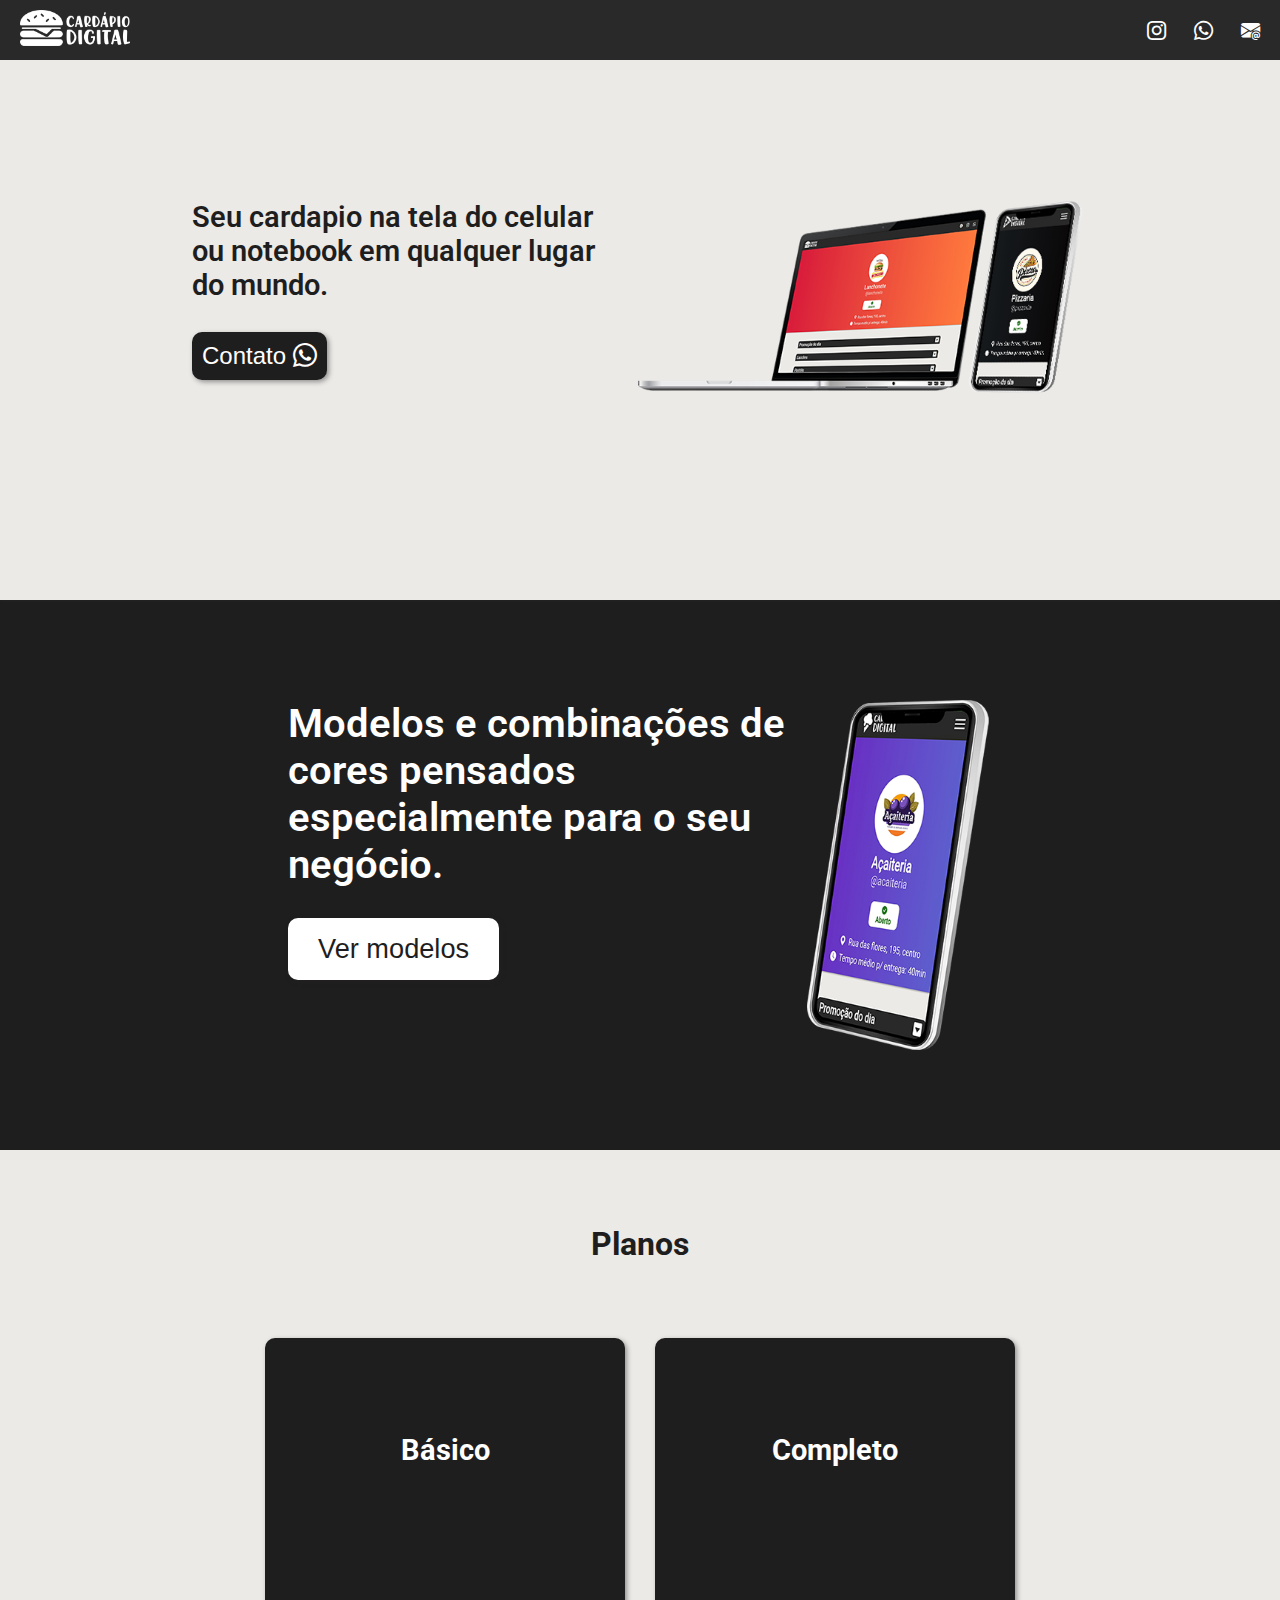
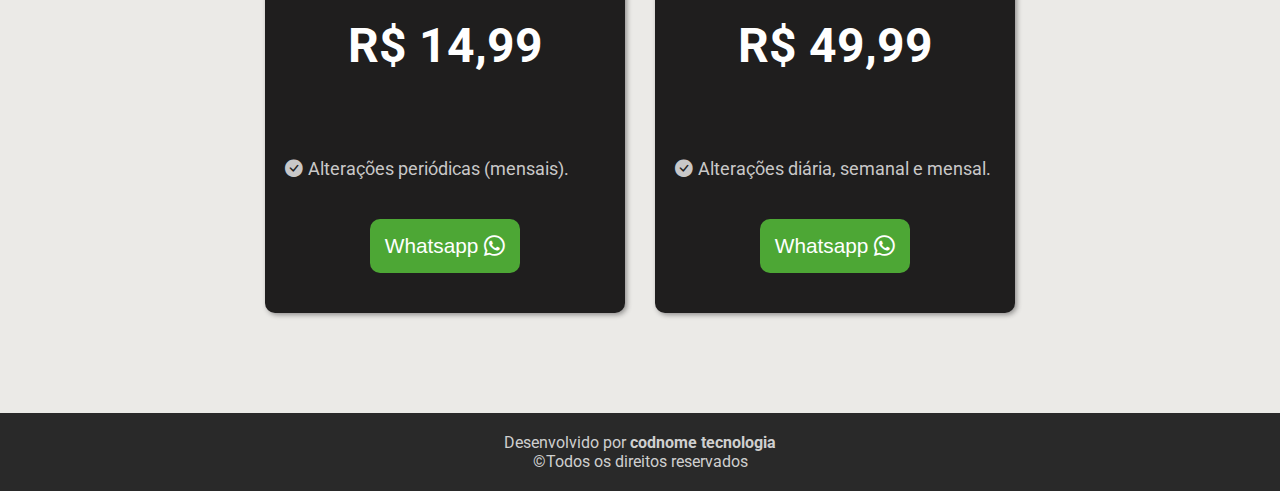
<file: index.html>
<!DOCTYPE html>
<html lang="PT-BR">
<head>
    <meta charset="UTF-8">
    <meta name="viewport" content="width=device-width, initial-scale=1.0">
    <title>Cardápio Digital</title>
    <!--Link Favicon-->
    <link rel="shortcut icon" href="imagens/logo/icone-hamburger.ico" type="image/x-icon">
    <!--Ícones do bootstrap-->
    <link rel="stylesheet" href="https://cdn.jsdelivr.net/npm/bootstrap-icons@1.11.3/font/bootstrap-icons.min.css">
    <!--Link CSS-->
    <link rel="stylesheet" href="estilo/inicio.css">
</head>
<body>
    <!--Cabeça da Página-->
    <header>
        <!--Logo header-->
        <a class="logo-cabeca" href="#"><img src="imagens/logo/LOGOTIPO-LANCHONETE.png" alt="logotipo"></a>

        <!--Menu header-->
        <nav id="nav">
            <button id="botao-mobile"><!--Menu-->
                <span id="hamburger"></span>
            </button>
            <ul class="menu-cabeca">
                <!--instagram-->
                <li><a href="#">
                    <i class="bi bi-instagram"></i>
                    <p>@codnome_tec</p>
                </a></li>
                <!--Whatsapp-->
                <li><a href="#">
                    <i class="bi bi-whatsapp"></i>
                    <p>(14) 99999-9999</p>
                </a></li>
                <!--Email-->
                <li><a href="#">
                    <i class="bi bi-envelope-at-fill"></i>
                    <p>codnometec@gmail.com</p>
                </a></li>
            </ul>
        </nav>
    </header>

    <!--Corpo da página-->
    <main>

        <!--Perfil da empresa-->
        <section class="apresentacao">
            <div class="chamativo">

                <!--texto de apresentação-->
                <div class="texto-btn">
                    <h1>Seu cardapio na tela do celular ou notebook em qualquer lugar do mundo.</h1>
                    <a href="#" target="_blank">
                        <button>
                            <span>Contato</span>
                            <i class="bi bi-whatsapp"></i>
                        </button>
                    </a>
                </div>
                <!--imagem de apresentação-->
                <div class="img-pfil">
                    <img src="imagens/pagina-inicial/1-lanches-note-cell.png" alt="celular-notebook">
                </div>

            </div>  
        </section>

        <!--Corpo da página-->
        <section class="corpo">
            <!--texto de modelos-->
            <div class="modelos">
                <div class="modelos-btn">

                    <h1>Modelos e combinações de cores pensados especialmente para o seu negócio.</h1>

                    <a href="modelos.html" target="_blank">
                        <button>
                            <span>Ver modelos</span>
                        </button>
                    </a>

                </div>
                <!--imagem referente a modelos-->
                <img class="corpo-img" src="imagens/pagina-inicial/2-lanches-cell.png" alt="celular-cardapio">
            </div>
            <!--botão de amosta de modelos-->
            <a href="modelos.html" target="_blank">
                <button>
                    <span>Ver modelos</span>
                </button>
            </a>
        </section>

        <section class="contratos">
            <!--Título planos-->
            <h1>Planos</h1>

            <div class="cards">

                <!--Card1-->
                <div class="card">
                    <h1 class="plano">Básico</h1>
                    <h1>R$ 14,99</h1>
                    <div class="texto">
                        <i class="bi bi-check-circle-fill"></i>
                        <p>Alterações periódicas (mensais).</p>
                    </div>
                    <a href="#">
                        <button>
                            <span>Whatsapp</span>
                            <i class="bi bi-whatsapp"></i>
                        </button>
                    </a>
                </div>

                <!--Card2-->
                <div class="card">
                    <h1 class="plano">Completo</h1>
                    <h1>R$ 49,99</h1>
                    <div class="texto">
                        <i class="bi bi-check-circle-fill"></i>
                        <p>Alterações diária, semanal e mensal.</p>
                    </div>
                    <a href="#">
                        <button>
                            <span>Whatsapp</span>
                            <i class="bi bi-whatsapp"></i>
                        </button>
                    </a>
                </div>
            </div>
        </section>

    </main>

    <!--Pés da página-->
    <footer>
        <p class="creditos">Desenvolvido por <strong>codnome tecnologia</strong><br> &#169;Todos os direitos reservados</p>
    </footer>

    <!--Script da página-->
    <script src="script/script.js"></script>
</body>
</html>
</file>
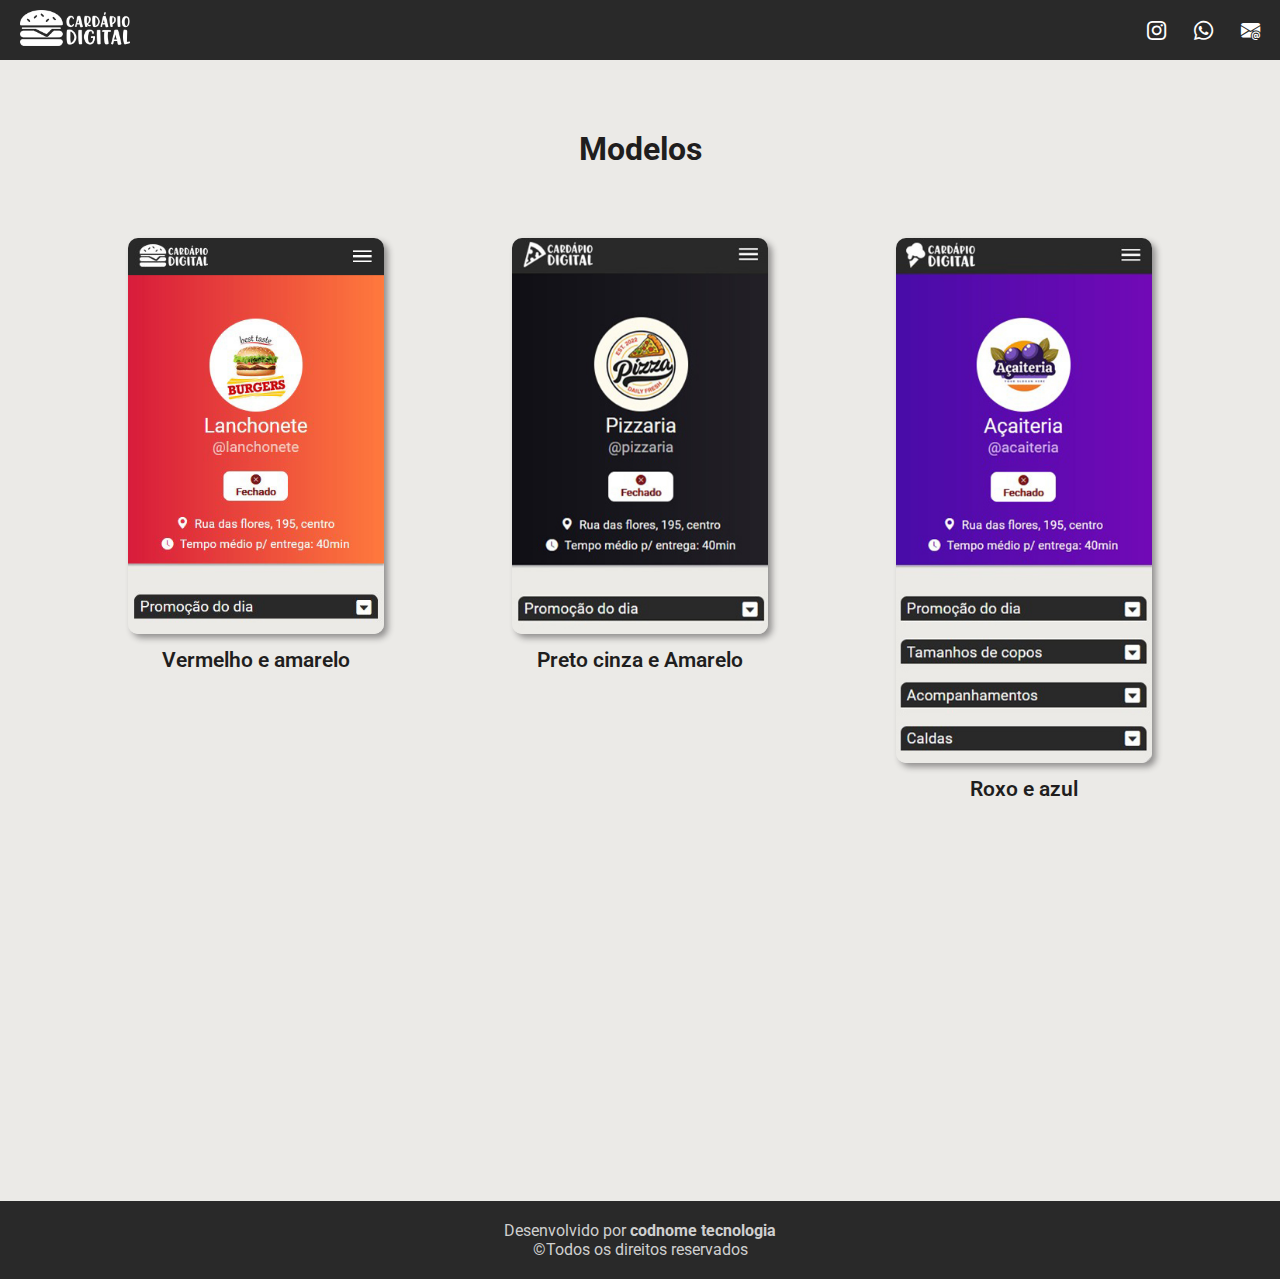
<file: modelos.html>
<!DOCTYPE html>
<html lang="PT-BR">
<head>
    <meta charset="UTF-8">
    <meta name="viewport" content="width=device-width, initial-scale=1.0">
    <title>Cardápio Digital - modelos</title>
    <!--Link Favicon-->
    <link rel="shortcut icon" href="imagens/logo/icone-hamburger.ico" type="image/x-icon">
    <!--Ícones do bootstrap-->
    <link rel="stylesheet" href="https://cdn.jsdelivr.net/npm/bootstrap-icons@1.11.3/font/bootstrap-icons.min.css">
    <!--Link CSS-->
    <link rel="stylesheet" href="estilo/modelos.css">
</head>
<body>
    <!--Cabeça da Página-->
    <header>
        <!--Logo header-->
        <a class="logo-cabeca" href="#"><img src="imagens/logo/LOGOTIPO-LANCHONETE.png" alt="logotipo"></a>

        <!--Menu header-->
        <nav id="nav">
            <button id="botao-mobile"><!--Menu-->
                <span id="hamburger"></span>
            </button>
            <ul class="menu-cabeca">
                <!--instagram-->
                <li><a href="#">
                    <i class="bi bi-instagram"></i>
                    <p>@codnome_tec</p>
                </a></li>
                <!--Whatsapp-->
                <li><a href="#">
                    <i class="bi bi-whatsapp"></i>
                    <p>(14) 99999-9999</p>
                </a></li>
                <!--Email-->
                <li><a href="#">
                    <i class="bi bi-envelope-at-fill"></i>
                    <p>codnometec@gmail.com</p>
                </a></li>
            </ul>
        </nav>
    </header>

    <!--Corpo da página-->
    <main>

        <!--modelos-->
        <section class="modelos">

            <h1>Modelos</h1>

            <!--Cards-->
            <div class="cards">

               
                <div class="card">
                    <a href="cliente/lanchonete.html" target="_blank">
                        <img src="modelos/1-modelo.jpg" alt="modelo-1">
                        <h1>Vermelho e amarelo</h1>
                    </a>
                </div>

                <div class="card">
                    <a href="cliente/pizzaria.html" target="_blank">
                        <img src="modelos/2-modelo.jpg" alt="modelo-1">
                        <h1>Preto cinza e Amarelo</h1>
                    </a>
                </div>

                <div class="card">
                    <a href="cliente/acaiteria.html" target="_blank">
                        <img src="modelos/3-modelo.jpg" alt="modelo-1">
                        <h1>Roxo e azul</h1>
                    </a>
                </div>

            </div>

        </section>

    </main>

    <!--Pés da página-->
    <footer>
        <p class="creditos">Desenvolvido por <strong>codnome tecnologia</strong><br> &#169;Todos os direitos reservados</p>
    </footer>

    <!--Script da página-->
    <script src="script/script.js"></script>
</body>
</html>
</file>
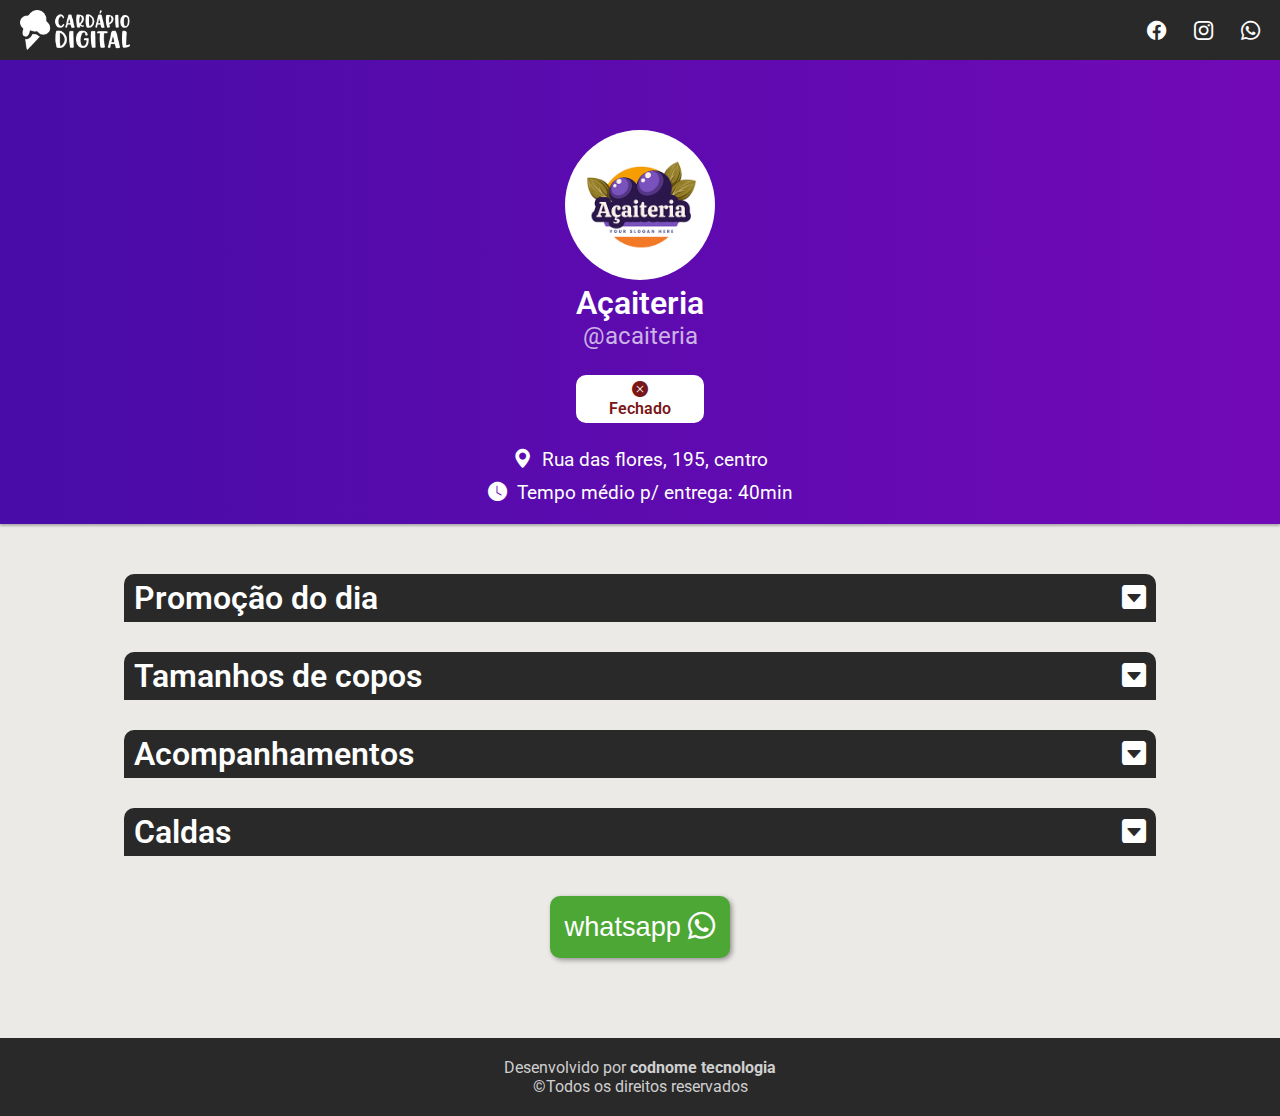
<file: cliente/acaiteria.html>
<!DOCTYPE html>
<html lang="PT-BR">
<head>
    <meta charset="UTF-8">
    <meta name="viewport" content="width=device-width, initial-scale=1.0">
    <title>Cardápio Digital</title>
    <!--Link Favicon-->
    <link rel="shortcut icon" href="/imagens/logo/icone-sorvete.ico" type="image/x-icon">
    <!--Ícones do bootstrap-->
    <link rel="stylesheet" href="https://cdn.jsdelivr.net/npm/bootstrap-icons@1.11.3/font/bootstrap-icons.min.css">
    <!--Link CSS-->
    <link rel="stylesheet" href="/estilo/style2.css">
</head>
<body>
    <!--Cabeça da Página-->
    <header>
        <!--Logo header-->
        <a class="logo-cabeca" href="#"><img src="/imagens/logo/LOGOTIPO-SORVETERIA.png" alt="logotipo"></a>

        <!--Menu header-->
        <nav id="nav">
            <button id="botao-mobile"><!--Menu-->
                <span id="hamburger"></span>
            </button>
            <ul class="menu-cabeca">
                <!--facebook-->
                <li><a href="#">
                    <i class="bi bi-facebook"></i>
                    <p>Açaiteria</p>
                </a></li>
                <!--instagram-->
                <li><a href="#">
                    <i class="bi bi-instagram"></i>
                    <p>@acaiteria</p>
                </a></li>
                <!--Whatsapp-->
                <li><a href="#">
                    <i class="bi bi-whatsapp"></i>
                    <p>(14) 99999-9999</p>
                </a></li>
            </ul>
        </nav>
    </header>

    <!--Corpo da página-->
    <main>

        <!--Perfil da empresa-->
        <section class="apresentacao">
            <div class="perfil">
                <img src="/imagens/cliente-img/acaiteria/0-LogoAcaiteria.png" alt="perfil-do-usuario">
                <h1>Açaiteria</h1>
                <p>@acaiteria</p>

                <div class="funcionamento">
                    <div id="funcao" class="funcao">
                        <i class="bi bi-check-circle-fill"></i>
                        <h1 id="aberto-fechado">Aberto</h1>
                    </div>
                    <div id="funcao2" class="funcao2">
                        <i class="bi bi-x-circle-fill"></i>
                        <h1 id="aberto-fechado">Fechado</h1>
                    </div>
                </div>
            </div> 

            <div class="localizacao">
                <i class="bi bi-geo-alt-fill"></i>
                <p>Rua das flores, 195, centro</p>
            </div>
            <div class="tempo-entrega">
                <i class="bi bi-clock-fill"></i>
                <p>Tempo médio p/ entrega: 40min</p>
            </div>
        </section>

        <!--Barra de promoção do dia-->
        <section class="itens">
            <!--Promoção do dia-cardapio-->
            <div class="barra-item">
                <h1>Promoção do dia</h1>
                <button id="action-btn0" class="botao-menu">
                    <i class="bi bi-caret-down-square-fill"></i>
                </button></div>
            <div class="containers" id="container0">

                <!--Cards-pratos-->
                <div class="cards">
                    
                    <div class="card">
                        <img src="/imagens/cliente-img/acaiteria/1-copo.jpg" alt="copo-pequeno">
                        <div class="descricao">
                            <h1>Copo Pequeno</h1>
                            <p>(Copo de 250ml)</p>
                            <h1>R$ 9,50 <s>10,00</s></h1>
                        </div>
                    </div> 

            </div>
        </section>

        <!--Barra de Tamanho/Copos-->
        <section class="itens">
            <!--Tamanho/Copos-cardapio-->
            <div class="barra-item">
                <h1>Tamanhos de copos</h1>
                <button id="action-btn" class="botao-menu">
                    <i class="bi bi-caret-down-square-fill"></i>
                </button></div>
            <div class="containers" id="container">

                <!--Cards-tamanhos/copos-->
                <div class="cards">

                    <!--Copo pequeno-->
                    <div class="card">
                        <img src="/imagens/cliente-img/acaiteria/1-copo.jpg" alt="copo-pequeno">
                        <div class="descricao">
                            <h1>Copo Pequeno</h1>
                            <p>(Copo de 250ml)</p>
                            <h1>R$ 9,50 <s>10,00</s></h1>
                        </div>
                    </div> 

                    <!--Copo médio-->
                    <div class="card">
                        <img src="/imagens/cliente-img/acaiteria/1-copo.jpg" alt="copo-medio">
                        <div class="descricao">
                            <h1>Copo Médio</h1>
                            <p>(Copo de 350ml)</p>
                            <h1>R$ 15,00</h1>
                        </div>
                    </div> 

                    <!--Copo grande-->
                    <div class="card">
                        <img src="/imagens/cliente-img/acaiteria/1-copo.jpg" alt="copo-grande">
                        <div class="descricao">
                            <h1>Copo Grande</h1>
                            <p>(Copo de 500ml)</p>
                            <h1>R$ 20,00</h1>
                        </div>
                    </div> 

            </div>
        </section>

        <!--Barra de Acompanhamentos-->
        <section class="itens">
            <!--Acompanhamentos-cardapio-->
            <div class="barra-item">
                <h1>Acompanhamentos</h1>
                <button id="action-btn2" class="botao-menu">
                    <i class="bi bi-caret-down-square-fill"></i>
                </button></div>
            <div class="containers" id="container2">

                <!--Cards-acompanhamentos-->
                <div class="cards">

                    <!--Banana-->
                    <div class="card">
                        <img src="/imagens/cliente-img/acaiteria/2-banana.jpg" alt="banana">
                        <div class="descricao">
                            <h1>Banana</h1>
                            <p>(Banana em fatias)</p>
                            <h1>R$ 00,00</h1>
                        </div>
                    </div> 

                    <!--Morango-->
                    <div class="card">
                        <img src="/imagens/cliente-img/acaiteria/3-morango.jpg" alt="morango">
                        <div class="descricao">
                            <h1>Morango</h1>
                            <p>(Morango em fatias)</p>
                            <h1>R$ 00,00</h1>
                        </div>
                    </div>

                    <!--Kiwi-->
                    <div class="card">
                        <img src="/imagens/cliente-img/acaiteria/4-kiwi.jpg" alt="kiwi">
                        <div class="descricao">
                            <h1>Kiwi</h1>
                            <p>(Kiwi em fatias)</p>
                            <h1>R$ 00,00</h1>
                        </div>
                    </div>

                    <!--Paçoca rolha--> 
                    <div class="card">
                        <img src="/imagens/cliente-img/acaiteria/5-pacoca-rolha.jpg" alt="paçoca-rolha">
                        <div class="descricao">
                            <h1>Paçoca rolha</h1>
                            <p>(Paçoca rolha)</p>
                            <h1>R$ 00,00</h1>
                        </div>
                    </div> 

                    <!--Bis-->
                    <div class="card">
                        <img src="/imagens/cliente-img/acaiteria/6-bis.jpg" alt="bis">
                        <div class="descricao">
                            <h1>Bis</h1>
                            <p>(Bis chocolate/chocolate branco)</p>
                            <h1>R$ 00,00</h1>
                        </div>
                    </div> 

                    <!--Diamante negro-->
                    <div class="card">
                        <img src="/imagens/cliente-img/acaiteria/7-diamante-negro.jpg" alt="diamante-negro">
                        <div class="descricao">
                            <h1>Barra Diamante Negro</h1>
                            <p>(Pedaços de barra de chocolate)</p>
                            <h1>R$ 00,00</h1>
                        </div>
                    </div> 

                    <!--Leite Ninho-->
                    <div class="card">
                        <img src="/imagens/cliente-img/acaiteria/8-leite-po.jpg" alt="leite-em-po">
                        <div class="descricao">
                            <h1>Leite Ninho</h1>
                            <p>(Leite em pó Ninho)</p>
                            <h1>R$ 00,00</h1>
                        </div>
                    </div>  

            </div>
        </section>

        <!--Barra de Caldas-->
        <section class="itens">
            <!--Caldas-cardapio-->
            <div class="barra-item">
                <h1>Caldas</h1>
                <button id="action-btn3" class="botao-menu">
                    <i class="bi bi-caret-down-square-fill"></i>
                </button></div>
            <div class="containers" id="container3">

                <!--Cards-caldas-->
                <div class="cards">

                    <!--Chocolate-->
                    <div class="card">
                        <img src="/imagens/cliente-img/acaiteria/9-calda-chocolate.jpg" alt="calda-chocolate">
                        <div class="descricao">
                            <h1>Chocolate</h1>
                            <p>(Calda de chocolate)</p>
                            <h1>R$ 00,00</h1>
                        </div>
                    </div> 

                    <!--Nutella-->
                    <div class="card">
                        <img src="/imagens/cliente-img/acaiteria/10-calda-nutella.jpg" alt="calda-nutella">
                        <div class="descricao">
                            <h1>Nutella</h1>
                            <p>(Calda de nutella)</p>
                            <h1>R$ 00,00</h1>
                        </div>
                    </div> 

                    <!--Leite condensado-->
                    <div class="card">
                        <img src="/imagens/cliente-img/acaiteria/11-calda-leite-condensado.jpg" alt="calda-leite-condensado">
                        <div class="descricao">
                            <h1>Leite Condensado</h1>
                            <p>(Calda de leite consensado)</p>
                            <h1>R$ 00,00</h1>
                        </div>
                    </div>  
                    
            </div>
        </section>

        <!--Botão do whatsapp-->
        <div class="botao">
            <a href="#" target="_blank">
                <button>
                    <span>whatsapp</span>
                    <i class="bi bi-whatsapp"></i>
                </button>
            </a>
        </div>

    </main>

    <!--Pés da página-->
    <footer>
        <p class="creditos">Desenvolvido por <strong>codnome tecnologia</strong><br> &#169;Todos os direitos reservados</p>
    </footer>

    <!--Script da página-->
    <script src="/script/script.js"></script>
    <script src="/script/itens.js" defer></script>
    <script src="/script/cliente-script/acaiteria/funcaohora.js" defer></script>
</body>
</html>
</file>
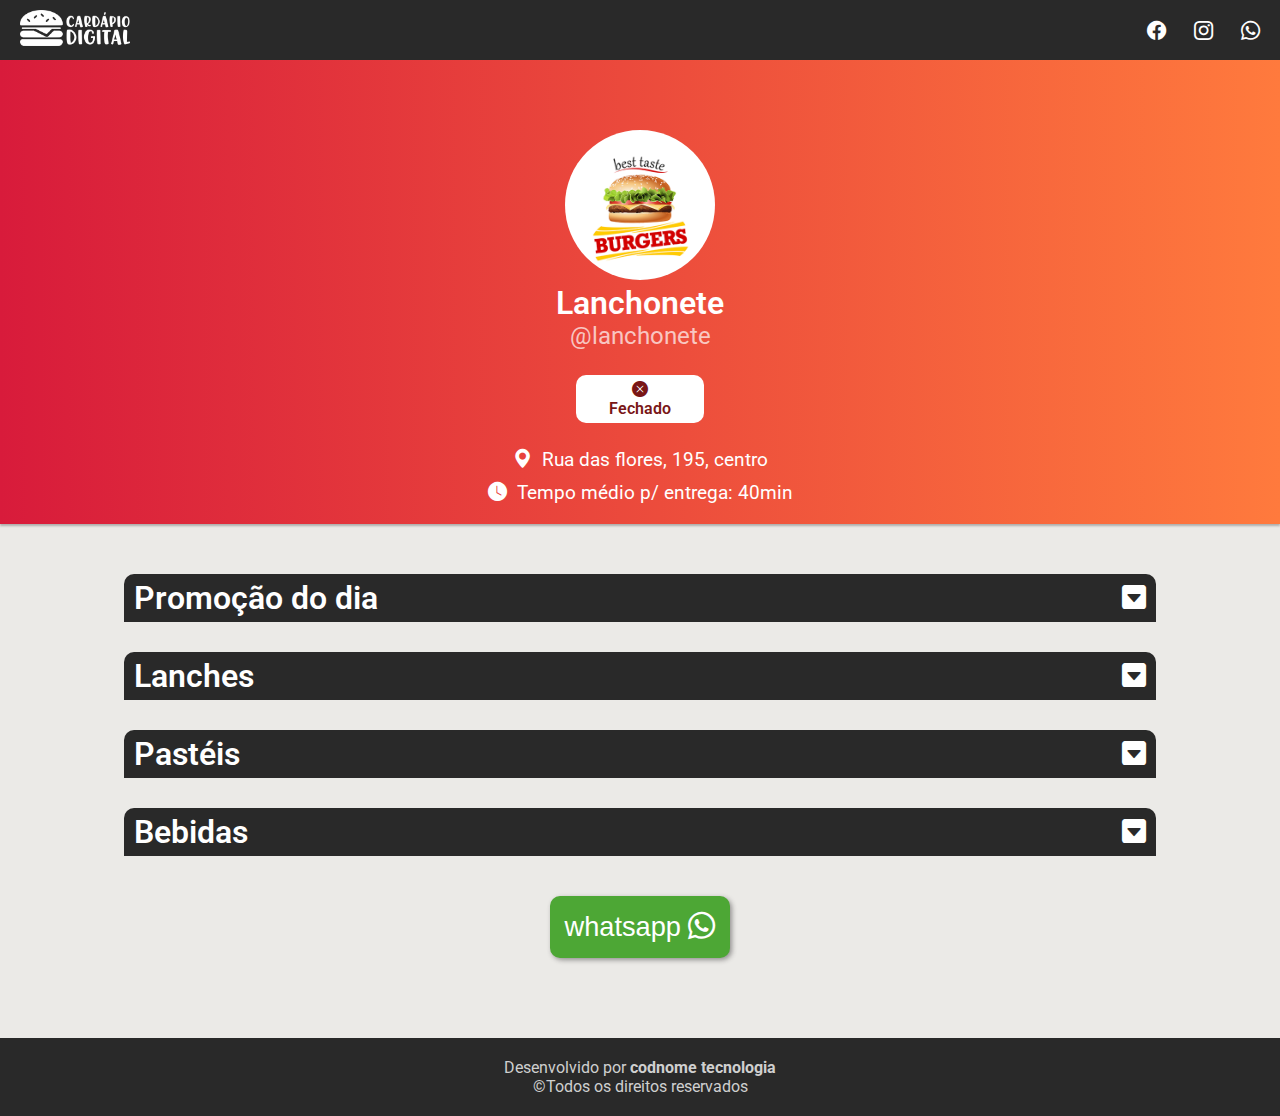
<file: cliente/lanchonete.html>
<!DOCTYPE html>
<html lang="PT-BR">
<head>
    <meta charset="UTF-8">
    <meta name="viewport" content="width=device-width, initial-scale=1.0">
    <title>Cardápio Digital</title>
    <!--Link Favicon-->
    <link rel="shortcut icon" href="/imagens/logo/icone-hamburger.ico" type="image/x-icon">
    <!--Ícones do bootstrap-->
    <link rel="stylesheet" href="https://cdn.jsdelivr.net/npm/bootstrap-icons@1.11.3/font/bootstrap-icons.min.css">
    <!--Link CSS-->
    <link rel="stylesheet" href="/estilo/style.css">
</head>
<body>
    <!--Cabeça da Página-->
    <header>
        <!--Logo header-->
        <a class="logo-cabeca" href="#"><img src="/imagens/logo/LOGOTIPO-LANCHONETE.png" alt="logotipo"></a>

        <!--Menu header-->
        <nav id="nav">
            <button id="botao-mobile"><!--Menu-->
                <span id="hamburger"></span>
            </button>
            <ul class="menu-cabeca">
                <!--facebook-->
                <li><a href="#">
                    <i class="bi bi-facebook"></i>
                    <p>Lanchonete</p>
                </a></li>
                <!--instagram-->
                <li><a href="#">
                    <i class="bi bi-instagram"></i>
                    <p>@lanchonete</p>
                </a></li>
                <!--Whatsapp-->
                <li><a href="#">
                    <i class="bi bi-whatsapp"></i>
                    <p>(14) 99999-9999</p>
                </a></li>
            </ul>
        </nav>
    </header>

    <!--Corpo da página-->
    <main>

        <!--Perfil da empresa-->
        <section class="apresentacao">
            <div class="perfil">
                <img src="/imagens/logo/LogoHamburger2.png" alt="perfil-do-usuario">
                <h1>Lanchonete</h1>
                <p>@lanchonete</p>

                <div class="funcionamento">
                    <div id="funcao" class="funcao">
                        <i class="bi bi-check-circle-fill"></i>
                        <h1 id="aberto-fechado">Aberto</h1>
                    </div>
                    <div id="funcao2" class="funcao2">
                        <i class="bi bi-x-circle-fill"></i>
                        <h1 id="aberto-fechado">Fechado</h1>
                    </div>
                </div>
            </div> 

            <div class="localizacao">
                <i class="bi bi-geo-alt-fill"></i>
                <p>Rua das flores, 195, centro</p>
            </div>
            <div class="tempo-entrega">
                <i class="bi bi-clock-fill"></i>
                <p>Tempo médio p/ entrega: 40min</p>
            </div>
        </section>

        <!--Barra de promoção do dia-->
        <section class="itens">
            <!--Promoção do dia-cardapio-->
            <div class="barra-item">
                <h1>Promoção do dia</h1>
                <button id="action-btn0" class="botao-menu">
                    <i class="bi bi-caret-down-square-fill"></i>
                </button></div>
            <div class="containers" id="container0">

                <!--Cards-pratos-->
                <div class="cards">
                    
                    <!--Item em promoção-->
                    <div class="card">
                        <img src="/imagens/cliente-img/lanchonete/1-lanche.jpg" alt="x-salada">
                        <div class="descricao">
                            <h1>X-Salada</h1>
                            <p>(ovo, alface, presuntos, queijo, alface)</p>
                            <h1>R$ 22,00 <s>R$ 24,00</s></h1>
                        </div>
                    </div>

            </div>
        </section>

        <!--Barra de lanches-->
        <section class="itens">
            <!--Lanches-cardapio-->
            <div class="barra-item">
                <h1>Lanches</h1>
                <button id="action-btn" class="botao-menu">
                    <i class="bi bi-caret-down-square-fill"></i>
                </button></div>
            <div class="containers" id="container">

                <!--Cards-pratos-->
                <div class="cards">

                    <div class="card">
                        <img src="/imagens/cliente-img/lanchonete/1-lanche.jpg" alt="x-salada">
                        <div class="descricao">
                            <h1>Lanche</h1>
                            <p>(ovo, alface, presuntos, queijo, alface)</p>
                            <h1>R$ 22,00 <s>R$ 24,00</s></h1>
                        </div>
                    </div>

                    <div class="card">
                        <img src="/imagens/cliente-img/lanchonete/1-lanche.jpg" alt="x-salada">
                        <div class="descricao">
                            <h1>Lanche</h1>
                            <p>(ovo, alface, presuntos, queijo, alface)</p>
                            <h1>R$ 25,00</h1>
                        </div>
                    </div> 

                    <div class="card">
                        <img src="/imagens/cliente-img/lanchonete/1-lanche.jpg" alt="x-salada">
                        <div class="descricao">
                            <h1>Lanche</h1>
                            <p>(ovo, alface, presuntos, queijo, alface)</p>
                            <h1>R$ 25,00</h1>
                        </div>
                    </div> 

                    <div class="card">
                        <img src="/imagens/cliente-img/lanchonete/1-lanche.jpg" alt="x-salada">
                        <div class="descricao">
                            <h1>Lanche</h1>
                            <p>(ovo, alface, presuntos, queijo, alface)</p>
                            <h1>R$ 25,00</h1>
                        </div>
                    </div> 

                    <div class="card">
                        <img src="/imagens/cliente-img/lanchonete/1-lanche.jpg" alt="x-salada">
                        <div class="descricao">
                            <h1>Lanche</h1>
                            <p>(ovo, alface, presuntos, queijo, alface)</p>
                            <h1>R$ 25,00</h1>
                        </div>
                    </div> 

                    <div class="card">
                        <img src="/imagens/cliente-img/lanchonete/1-lanche.jpg" alt="x-salada">
                        <div class="descricao">
                            <h1>Lanche</h1>
                            <p>(ovo, alface, presuntos, queijo, alface)</p>
                            <h1>R$ 25,00</h1>
                        </div>
                    </div> 

                    <div class="card">
                        <img src="/imagens/cliente-img/lanchonete/1-lanche.jpg" alt="x-salada">
                        <div class="descricao">
                            <h1>Lanche</h1>
                            <p>(ovo, alface, presuntos, queijo, alface)</p>
                            <h1>R$ 25,00</h1>
                        </div>
                    </div> 

                    <div class="card">
                        <img src="/imagens/cliente-img/lanchonete/1-lanche.jpg" alt="x-salada">
                        <div class="descricao">
                            <h1>Lanche</h1>
                            <p>(ovo, alface, presuntos, queijo, alface)</p>
                            <h1>R$ 25,00</h1>
                        </div>
                    </div>  
                     
            </div>
        </section>

        <!--Barra de pastéis-->
        <section class="itens">
            <!--Pastéis-cardapio-->
            <div class="barra-item">
                <h1>Pastéis</h1>
                <button id="action-btn2" class="botao-menu">
                    <i class="bi bi-caret-down-square-fill"></i>
                </button>
            </div>
            <div class="containers" id="container2">

                <!--Cards-pratos-->
                <div class="cards">

                    <div class="card">
                        <img src="/imagens/cliente-img/lanchonete/2-pastel.jpg" alt="x-salada">
                        <div class="descricao">
                            <h1>Pastél</h1>
                            <p>(carne moida, azeitona, queijo)</p>
                            <h1>R$ 15,00</h1>
                        </div>
                    </div>

                    <div class="card">
                        <img src="/imagens/cliente-img/lanchonete/2-pastel.jpg" alt="x-salada">
                        <div class="descricao">
                            <h1>Pastél</h1>
                            <p>(carne moida, azeitona, queijo)</p>
                            <h1>R$ 15,00</h1>
                        </div>
                    </div> 

                    <div class="card">
                        <img src="/imagens/cliente-img/lanchonete/2-pastel.jpg" alt="x-salada">
                        <div class="descricao">
                            <h1>Pastél</h1>
                            <p>(carne moida, azeitona, queijo)</p>
                            <h1>R$ 15,00</h1>
                        </div>
                    </div> 

                    <div class="card">
                        <img src="/imagens/cliente-img/lanchonete/2-pastel.jpg" alt="x-salada">
                        <div class="descricao">
                            <h1>Pastél</h1>
                            <p>(carne moida, azeitona, queijo)</p>
                            <h1>R$ 15,00</h1>
                        </div>
                    </div> 

                    <div class="card">
                        <img src="/imagens/cliente-img/lanchonete/2-pastel.jpg" alt="x-salada">
                        <div class="descricao">
                            <h1>Pastél</h1>
                            <p>(carne moida, azeitona, queijo)</p>
                            <h1>R$ 15,00</h1>
                        </div>
                    </div> 

                    <div class="card">
                        <img src="/imagens/cliente-img/lanchonete/2-pastel.jpg" alt="x-salada">
                        <div class="descricao">
                            <h1>Pastél</h1>
                            <p>(carne moida, azeitona, queijo)</p>
                            <h1>R$ 15,00</h1>
                        </div>
                    </div> 

                </div>
            </div>
        </section>

        <!--Barra de bebidas-->
        <section class="itens">
            <!--Bebidas-cardapio-->
            <div class="barra-item">
                <h1>Bebidas</h1>
                <button id="action-btn3" class="botao-menu">
                    <i class="bi bi-caret-down-square-fill"></i>
                </button>
            </div>
            <div class="containers" id="container3">

                <!--Cards-bebidas-->
                <div class="cards">

                    <div class="card">
                        <img src="/imagens/cliente-img/lanchonete/3-guarana.jpg" alt="x-salada">
                        <div class="descricao">
                            <h1>Bebida</h1>
                            <p>(guaraná antartida)</p>
                            <h1>R$ 3,50</h1>
                        </div>
                    </div> 

                    <div class="card">
                        <img src="/imagens/cliente-img/lanchonete/3-guarana.jpg" alt="x-salada">
                        <div class="descricao">
                            <h1>Bebida</h1>
                            <p>(guaraná antartida)</p>
                            <h1>R$ 3,50</h1>
                        </div>
                    </div> 

                    <div class="card">
                        <img src="/imagens/cliente-img/lanchonete/3-guarana.jpg" alt="x-salada">
                        <div class="descricao">
                            <h1>Bebida</h1>
                            <p>(guaraná antartida)</p>
                            <h1>R$ 3,50</h1>
                        </div>
                    </div> 

                    <div class="card">
                        <img src="/imagens/cliente-img/lanchonete/3-guarana.jpg" alt="x-salada">
                        <div class="descricao">
                            <h1>Bebida</h1>
                            <p>(guaraná antartida)</p>
                            <h1>R$ 3,50</h1>
                        </div>
                    </div> 

                    <div class="card">
                        <img src="/imagens/cliente-img/lanchonete/3-guarana.jpg" alt="x-salada">
                        <div class="descricao">
                            <h1>Bebida</h1>
                            <p>(guaraná antartida)</p>
                            <h1>R$ 3,50</h1>
                        </div>
                    </div> 
                
            </div>
        </section>

        <!--Botão do whatsapp-->
        <div class="botao">
            <a href="#" target="_blank">
                <button>
                    <span>whatsapp</span>
                    <i class="bi bi-whatsapp"></i>
                </button>
            </a>
        </div>

    </main>

    <!--Pés da página-->
    <footer>
        <p class="creditos">Desenvolvido por <strong>codnome tecnologia</strong><br> &#169;Todos os direitos reservados</p>
    </footer>

    <!--Script da página-->
    <script src="/script/script.js"></script>
    <script src="/script/itens.js" defer></script>
    <script src="/script/cliente-script/lanchonete/funcaohora.js" defer></script>
</body>
</html>
</file>
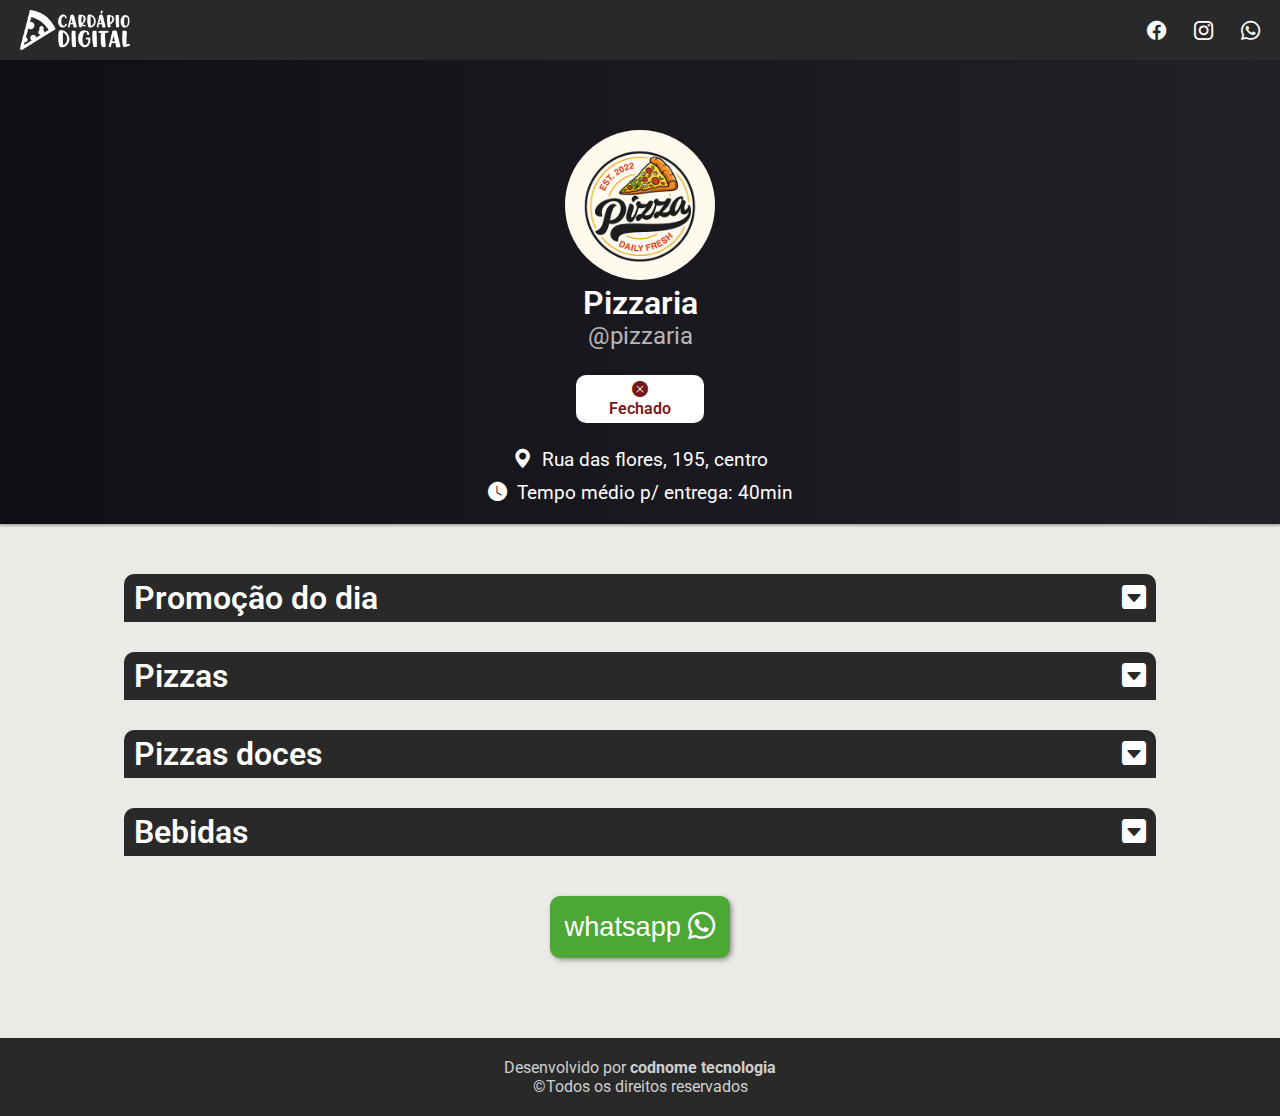
<file: cliente/pizzaria.html>
<!DOCTYPE html>
<html lang="PT-BR">
<head>
    <meta charset="UTF-8">
    <meta name="viewport" content="width=device-width, initial-scale=1.0">
    <title>Cardápio Digital</title>
    <!--Link Favicon-->
    <link rel="shortcut icon" href="/imagens/logo/icone-pizza.ico" type="image/x-icon">
    <!--Ícones do bootstrap-->
    <link rel="stylesheet" href="https://cdn.jsdelivr.net/npm/bootstrap-icons@1.11.3/font/bootstrap-icons.min.css">
    <!--Link CSS-->
    <link rel="stylesheet" href="/estilo/style3.css">
</head>
<body>
    <!--Cabeça da Página-->
    <header>
        <!--Logo header-->
        <a class="logo-cabeca" href="#"><img src="/imagens/logo/LOGOTIPO-PIZZARIA.png" alt="logotipo"></a>

        <!--Menu header-->
        <nav id="nav">
            <button id="botao-mobile"><!--Menu-->
                <span id="hamburger"></span>
            </button>
            <ul class="menu-cabeca">
                <!--facebook-->
                <li><a href="#">
                    <i class="bi bi-facebook"></i>
                    <p>Pizzaria</p>
                </a></li>
                <!--instagram-->
                <li><a href="#">
                    <i class="bi bi-instagram"></i>
                    <p>@pizzaria</p>
                </a></li>
                <!--Whatsapp-->
                <li><a href="#">
                    <i class="bi bi-whatsapp"></i>
                    <p>(14) 99999-9999</p>
                </a></li>
            </ul>
        </nav>
    </header>

    <!--Corpo da página-->
    <main>

        <!--Perfil da empresa-->
        <section class="apresentacao">
            <div class="perfil">
                <img src="/imagens/cliente-img/pizzaria/0-logo-pizaria.png" alt="perfil-do-usuario">
                <h1>Pizzaria</h1>
                <p>@pizzaria</p>

                <div class="funcionamento">
                    <div id="funcao" class="funcao">
                        <i class="bi bi-check-circle-fill"></i>
                        <h1 id="aberto-fechado">Aberto</h1>
                    </div>
                    <div id="funcao2" class="funcao2">
                        <i class="bi bi-x-circle-fill"></i>
                        <h1 id="aberto-fechado">Fechado</h1>
                    </div>
                </div>
            </div> 

            <div class="localizacao">
                <i class="bi bi-geo-alt-fill"></i>
                <p>Rua das flores, 195, centro</p>
            </div>
            <div class="tempo-entrega">
                <i class="bi bi-clock-fill"></i>
                <p>Tempo médio p/ entrega: 40min</p>
            </div>
        </section>

        <!--Barra de promoção do dia-->
        <section class="itens">
            <!--Promoção do dia-cardapio-->
            <div class="barra-item">
                <h1>Promoção do dia</h1>
                <button id="action-btn0" class="botao-menu">
                    <i class="bi bi-caret-down-square-fill"></i>
                </button></div>
            <div class="containers" id="container0">
                <!--Cards-pratos-->
                <div class="cards">

                    <div class="card">
                        <img src="/imagens/cliente-img/pizzaria/1-pizza.jpg" alt="pizza">
                        <div class="descricao">
                            <h1>Pizza</h1>
                            <p>(tomate,queijo mussarela, calabresa, azeitona preta)</p>
                            <h1> R$ 45,00 <s>R$ 54,00</s></h1>
                        </div>
                    </div> 
                    
            </div>
        </section>

        <!--Barra de Pizzas-->
        <section class="itens">
            <!--Pizzas-cardapio-->
            <div class="barra-item">
                <h1>Pizzas</h1>
                <button id="action-btn" class="botao-menu">
                    <i class="bi bi-caret-down-square-fill"></i>
                </button></div>
            <div class="containers" id="container">

                <!--Cards-pizzas-->
                <div class="cards">

                    <div class="card">
                        <img src="/imagens/cliente-img/pizzaria/1-pizza.jpg" alt="pizza">
                        <div class="descricao">
                            <h1>Pizza</h1>
                            <p>(tomate,queijo mussarela, calabresa, azeitona preta)</p>
                            <h1>R$ 45,00 <s>R$ 54,00</s></h1>
                        </div>
                    </div> 
                    
                    <div class="card">
                        <img src="/imagens/cliente-img/pizzaria/1-pizza.jpg" alt="pizza">
                        <div class="descricao">
                            <h1>Pizza</h1>
                            <p>(tomate,queijo mussarela, calabresa, azeitona preta)</p>
                            <h1>de R$ 25,00 a R$ 54,00</h1>
                        </div>
                    </div> 

                    <div class="card">
                        <img src="/imagens/cliente-img/pizzaria/1-pizza.jpg" alt="pizza">
                        <div class="descricao">
                            <h1>Pizza</h1>
                            <p>(tomate,queijo mussarela, calabresa, azeitona preta)</p>
                            <h1>de R$ 25,00 a R$ 54,00</h1>
                        </div>
                    </div> 

                    <div class="card">
                        <img src="/imagens/cliente-img/pizzaria/1-pizza.jpg" alt="pizza">
                        <div class="descricao">
                            <h1>Pizza</h1>
                            <p>(tomate,queijo mussarela, calabresa, azeitona preta)</p>
                            <h1>de R$ 25,00 a R$ 54,00</h1>
                        </div>
                    </div> 

                    <div class="card">
                        <img src="/imagens/cliente-img/pizzaria/1-pizza.jpg" alt="pizza">
                        <div class="descricao">
                            <h1>Pizza</h1>
                            <p>(tomate,queijo mussarela, calabresa, azeitona preta)</p>
                            <h1>de R$ 25,00 a R$ 54,00</h1>
                        </div>
                    </div> 

                    <div class="card">
                        <img src="/imagens/cliente-img/pizzaria/1-pizza.jpg" alt="pizza">
                        <div class="descricao">
                            <h1>Pizza</h1>
                            <p>(tomate,queijo mussarela, calabresa, azeitona preta)</p>
                            <h1>de R$ 25,00 a R$ 54,00</h1>
                        </div>
                    </div> 

                    <div class="card">
                        <img src="/imagens/cliente-img/pizzaria/1-pizza.jpg" alt="pizza">
                        <div class="descricao">
                            <h1>Pizza</h1>
                            <p>(tomate,queijo mussarela, calabresa, azeitona preta)</p>
                            <h1>de R$ 25,00 a R$ 54,00</h1>
                        </div>
                    </div> 
    
            </div>
        </section>

        <!--Barra de pizzas doces-->
        <section class="itens">
            <!--Pizzas-doces-cardapio-->
            <div class="barra-item">
                <h1>Pizzas doces</h1>
                <button id="action-btn2" class="botao-menu">
                    <i class="bi bi-caret-down-square-fill"></i>
                </button></div>
            <div class="containers" id="container2">

                <!--Cards-pizzas-doces-->
                <div class="cards">

                    <div class="card">
                        <img src="/imagens/cliente-img/pizzaria/2-pizza-doce.jpg" alt="pizza-doce">
                        <div class="descricao">
                            <h1>Pizza doce</h1>
                            <p>(chocolate, morango)</p>
                            <h1>de R$ 25,00 a R$ 50,00</h1>
                        </div>
                    </div>  

                    <div class="card">
                        <img src="/imagens/cliente-img/pizzaria/2-pizza-doce.jpg" alt="pizza-doce">
                        <div class="descricao">
                            <h1>Pizza doce</h1>
                            <p>(chocolate, morango)</p>
                            <h1>de R$ 25,00 a R$ 50,00</h1>
                        </div>
                    </div> 
                    
                    <div class="card">
                        <img src="/imagens/cliente-img/pizzaria/2-pizza-doce.jpg" alt="pizza-doce">
                        <div class="descricao">
                            <h1>Pizza doce</h1>
                            <p>(chocolate, morango)</p>
                            <h1>de R$ 25,00 a R$ 50,00</h1>
                        </div>
                    </div>  

                    <div class="card">
                        <img src="/imagens/cliente-img/pizzaria/2-pizza-doce.jpg" alt="pizza-doce">
                        <div class="descricao">
                            <h1>Pizza doce</h1>
                            <p>(chocolate, morango)</p>
                            <h1>de R$ 25,00 a R$ 50,00</h1>
                        </div>
                    </div>  

                    <div class="card">
                        <img src="/imagens/cliente-img/pizzaria/2-pizza-doce.jpg" alt="pizza-doce">
                        <div class="descricao">
                            <h1>Pizza doce</h1>
                            <p>(chocolate, morango)</p>
                            <h1>de R$ 25,00 a R$ 50,00</h1>
                        </div>
                    </div>  
                    
            </div>
        </section>

        <!--Barra de bebidas-->
        <section class="itens">
            <!--Pastéis-bebidas-->
            <div class="barra-item">
                <h1>Bebidas</h1>
                <button id="action-btn3" class="botao-menu">
                    <i class="bi bi-caret-down-square-fill"></i>
                </button></div>
            <div class="containers" id="container3">

                <!--Cards-bebidas-->
                <div class="cards">

                    <div class="card">
                        <img src="/imagens/cliente-img/pizzaria/3-guarana.jpg" alt="bebida">
                        <div class="descricao">
                            <h1>Bebida</h1>
                            <p>(guaraná antartida)</p>
                            <h1>R$ 3,50</h1>
                        </div>
                    </div> 

                    <div class="card">
                        <img src="/imagens/cliente-img/pizzaria/3-guarana.jpg" alt="bebida">
                        <div class="descricao">
                            <h1>Bebida</h1>
                            <p>(guaraná antartida)</p>
                            <h1>R$ 3,50</h1>
                        </div>
                    </div> 

                    <div class="card">
                        <img src="/imagens/cliente-img/pizzaria/3-guarana.jpg" alt="bebida">
                        <div class="descricao">
                            <h1>Bebida</h1>
                            <p>(guaraná antartida)</p>
                            <h1>R$ 3,50</h1>
                        </div>
                    </div> 

                    <div class="card">
                        <img src="/imagens/cliente-img/pizzaria/3-guarana.jpg" alt="bebida">
                        <div class="descricao">
                            <h1>Bebida</h1>
                            <p>(guaraná antartida)</p>
                            <h1>R$ 3,50</h1>
                        </div>
                    </div> 

                    <div class="card">
                        <img src="/imagens/cliente-img/pizzaria/3-guarana.jpg" alt="bebida">
                        <div class="descricao">
                            <h1>Bebida</h1>
                            <p>(guaraná antartida)</p>
                            <h1>R$ 3,50</h1>
                        </div>
                    </div> 

            </div>
        </section>

        <!--Botão do whatsapp-->
        <div class="botao">
            <a href="#" target="_blank">
                <button>
                    <span>whatsapp</span>
                    <i class="bi bi-whatsapp"></i>
                </button>
            </a>
        </div>

    </main>

    <!--Pés da página-->
    <footer>
        <p class="creditos">Desenvolvido por <strong>codnome tecnologia</strong><br> &#169;Todos os direitos reservados</p>
    </footer>

    <!--Script da página-->
    <script src="/script/script.js"></script>
    <script src="/script/itens.js" defer></script>
    <script src="/script/cliente-script/pizzaria/funcaohora.js" defer></script>
</body>
</html>
</file>
<file: estilo/inicio.css>
@charset "UTF-8";

@import url('https://fonts.googleapis.com/css2?family=Roboto&display=swap');

*{
    margin: 0px;
    padding: 0px;
}
html{
    scroll-behavior: smooth;
}
body{
   font-family: 'Roboto', Arial, Helvetica, sans-serif;
   background-color: #ffffff;
}
/*Cabeça do site*/
header{
    height: 60px;
    margin: auto;
    display: flex;
    width: 100%;
    justify-content: space-between;
    background-color: #292929;
}
header strong{
    color: #ffffff;
}

header .logo-cabeca{
    width: 100%;
}

header .logo-cabeca img{
    margin-top: 10px;
    width: 110px;
    margin-left: 20px;
}

header .menu-cabeca a{
    color: #ffffff;
    text-decoration: none;
    display: flex;
    padding: 10px;
    transition: 0.2s;
    border-radius: 5px;
    font-size: 1.2em;
    gap: 0.5em;
}

header .menu-cabeca a:hover{
    background-color: #797979;
    /*background-color: #d81b3b;*/
    color: #ffff;
}

header .menu-cabeca a p{
    display: none;
}
header .logo-cabeca{
    font-size: 1.5em;
    font-weight: bold;
}
header .menu-cabeca{
    display: flex;
    list-style: none;
    gap: 0.5em;
    margin-top: 10px;
}
header nav{
    margin-right: 10px;
}
header nav #botao-mobile{
    display: none;
}

main{
    background-color: #1f1e1e;
}

main .apresentacao{
    padding-top: 70px;
    /*background-image: linear-gradient( to right, #d81b3b, #ff7a3d);*/
    background-color: #ebeae7;
    width: 100%;
    height: 50vh;
    padding-bottom: 20px;
    margin-bottom: 50px;
    box-shadow: 0px 2px 2px #29292950
}

main .apresentacao .chamativo{
    display: flex;
    padding-left: 10px;
    padding-right: 10px;
    justify-content: center;
    gap: 10px;
    width: 70%;
    margin: auto;
    margin-top: 70px;
}

main .apresentacao .chamativo h1{
    color: #1f1e1e;
    font-size: 1.8em;
    font-weight: 590;
}

main .apresentacao .chamativo a{
    text-decoration: none;
}

main .apresentacao .chamativo a button{
    border: none;
    font-size: 1.5em;
    border-radius: 10px;
    padding: 10px;
    margin-top: 30px;
    color: #ffff;
    transition: 0.2s;
    cursor: pointer;
    background-color: #1f1e1e;
    box-shadow: 2px 2px 5px #23222471;
}

main .apresentacao .chamativo a button:hover{
    transform: scale(1.15);
}

main .apresentacao .chamativo img{
    width: 450px;
    margin: auto;
}

main .corpo{
    width: 55%;
    margin: auto;
    margin-top: 100px;
    text-align: center;
}

main .corpo .modelos{
    display: flex;
    justify-content: center;
    margin-bottom: 70px;
}

main .corpo .modelos h1{
    font-size: 2.5em;
    text-align: left;
    font-weight: 590;
    color: #ffff;
} 

main .corpo .modelos .corpo-img{
    width: 350px;
    height: 350px;
}

main .corpo .modelos .modelos-btn a {
    text-decoration: none;
}

main .corpo .modelos .modelos-btn a button{
    border: none;
    font-size: 1.7em;
    border-radius: 10px;
    padding: 15px 30px;
    margin-top: 30px;
    color: #1f1e1e;
    transition: 0.2s;
    cursor: pointer;
    background-color: #ffff;
    box-shadow: 2px 2px 5px #23222471;
    margin-bottom: 100px;
    display: block;
}

main .corpo a button{
    border: none;
    font-size: 1.7em;
    border-radius: 10px;
    padding: 15px 50px;
    margin-top: 30px;
    color: #1f1e1e;
    transition: 0.2s;
    cursor: pointer;
    background-color: #ffff;
    box-shadow: 2px 2px 5px #23222471;
    margin-bottom: 100px;
    display: none;
}

main .corpo a button:hover{
    transform: scale(1.15);
}

main .contratos{
    padding-bottom: 100px;
    background-color: #ebeae7;
}

main .contratos h1{
    color: #1f1e1e;
    font-size: 2em;
    text-align: center;
    padding-top: 75px;
    margin-bottom: 75px;
}

main .contratos .cards{
    display: flex;
    width: 100%;
    margin: auto;
    flex-wrap: wrap;
    justify-content: center;
    gap: 30px;
}

main .contratos .cards .card{
    background-color: #1f1e1e;
    text-align: center;
    width: 340px;
    border-radius: 10px;
    padding: 20px 10px;
    box-shadow: 2px 2px 5px #23222471;

}

main .contratos .cards .card .plano{
    font-size: 1.8em;
}

main .contratos .cards .card h1{
    font-size: 3em;
    color: #ffff;
}

main .contratos .cards .card .texto{
    display: flex;
    font-size: 1.1em;
    gap: 5px;
    padding: 10px;
    color: #c9c8c8;
    margin-top: 15px;
}

main .contratos .cards .card a button{
    border: none;
    font-size: 1.3em;
    background-color: #4da735;
    color: #ffff;
    border-radius: 10px;
    padding: 15px 15px;
    margin-top: 30px;
    margin-bottom: 20px;
    transition: 0.2s;
    cursor: pointer;
}

main .contratos .cards .card a button:hover{
    transform: scale(1.15);
}


footer{
    text-align: center;
    padding-top: 20px;
    padding-bottom: 20px;
    background-color: #292929;
    color: #cfcfcf;
}

@media screen and (max-width: 1000px){

    main .apresentacao .chamativo h1{
        color: #ffff;
        font-size: 1.6em;
        font-weight: 590;
    }

    main .apresentacao .chamativo img{
        width: 350px;
        margin: auto;
    }
}

@media screen and (max-width: 950px){

    main .apresentacao .chamativo .img-pfil{
        display: none;
    }

    main .corpo .modelos h1{
        font-size: 2em;
    }

    main .corpo{
        width: 80%;
    }

    main .corpo .modelos{
        width: 100%;
    }

    main .corpo .modelos .corpo-img{
        width: 340px;
        height: 340px;
    }
}

@media screen and (max-width: 600px){
    /*Cabeça do site*/
    /*Config Botão*/

    
    header nav #botao-mobile{
        display: flex;
        padding: 10px 10px;
        border: none;
        font-size: 1em;
        background:none;
        cursor: pointer;
        gap: 8px;
    }

    /*Config Hamburger*/
    header nav #botao-mobile #hamburger{
        margin-top: 10px;
        display: block;
        border-top: 3px solid;
        width: 30px;
        color: #ffffff;
    }

    #hamburger::after, #hamburger::before{
        content: '';
        display: block;
        width: 30px;
        height: 3px;
        background: currentColor;
        margin-top: 5px;
        transition: 0.3s;
        position: relative;
    }

    #nav.active #hamburger{
        border-top-color: transparent;
    }

    #nav.active #hamburger::before{
        transform: rotate(135deg);
    }

    #nav.active #hamburger::after{
        transform: rotate(-135deg);
        top: -7px;
    }

    /*Config Menu header*/
    header .menu-cabeca{
        display: block;
        position: absolute;
        width: 100%;
        top: 40px;
        right: 0px;
        background: #292929;
        height: 0px;
        transition: 0.6s;
        z-index: 1000;
        visibility: hidden;
        overflow-y: hidden;
    }

    #nav.active .menu-cabeca{
        height: calc(100% - 0px);
        visibility: visible;
        overflow-y: auto;
        padding-top: 40px;
    }

    .menu-cabeca a{
       padding: 20px 0;
       margin: 0 40px;
       border-bottom: 2px solid #797979;;
    }

    header .menu-cabeca a p{
        display: flex;
    }

    main .apresentacao .chamativo{
        width: 90%;
    }

    main .apresentacao .chamativo h1{
        color: #1f1e1e;
        font-size: 1.8em;
        font-weight: 590;
    }

    main .apresentacao .chamativo .texto-btn{
        text-align: center;
    }

    main .apresentacao .chamativo .texto-btn h1{
        text-align: left;
    }

    main .apresentacao .chamativo a button{
        font-size: 1.5em;
        margin-top: 50px;
        padding: 15px 50px;
    }

    main .corpo .modelos h1{
        font-size: 1.8em;
        font-weight: 590;
    }

    main .corpo{
        width: 85%;
    }

    main .corpo .modelos{
        width: 100%;
    }

    main .corpo .modelos .corpo-img{
        width: 250px;
        height: 250px;
    }

    main .corpo .modelos .modelos-btn a button{
        display: none;
    }

    main .corpo a{
        text-decoration: none;
    }
    
    main .corpo a button{
        display: block;
        margin: auto;
        margin-bottom: 90px;
    }

    main .contratos .cards{
        width: 85%;
    }

    main .contratos .card{
        width: 100%;
    }

}
</file>
<file: estilo/modelos.css>
@charset "UTF-8";

@import url('https://fonts.googleapis.com/css2?family=Roboto&display=swap');

*{
    margin: 0px;
    padding: 0px;
}
html{
    scroll-behavior: smooth;
}
body{
   font-family: 'Roboto', Arial, Helvetica, sans-serif;
   background-color: #ffffff;
}
/*Cabeça do site*/
header{
    height: 60px;
    margin: auto;
    display: flex;
    width: 100%;
    justify-content: space-between;
    background-color: #292929;
}
header strong{
    color: #ffffff;
}

header .logo-cabeca{
    width: 100%;
}

header .logo-cabeca img{
    margin-top: 10px;
    width: 110px;
    margin-left: 20px;
}

header .menu-cabeca a{
    color: #ffffff;
    text-decoration: none;
    display: flex;
    padding: 10px;
    transition: 0.2s;
    border-radius: 5px;
    font-size: 1.2em;
    gap: 0.5em;
}

header .menu-cabeca a:hover{
    background-color: #797979;
    /*background-color: #d81b3b;*/
    color: #ffff;
}

header .menu-cabeca a p{
    display: none;
}
header .logo-cabeca{
    font-size: 1.5em;
    font-weight: bold;
}
header .menu-cabeca{
    display: flex;
    list-style: none;
    gap: 0.5em;
    margin-top: 10px;
}
header nav{
    margin-right: 10px;
}
header nav #botao-mobile{
    display: none;
}

main{
    background-color: #ebeae7;
}

main .modelos{
    width: 100%;
    padding-top: 70px;
    padding-bottom: 400px;
    text-align: center;
}

main .modelos h1{
    color: #1f1e1e;
    font-size: 2em;
}

main .modelos .cards{
    padding-top: 70px;
    width: 60%;
    display: flex;
    flex-wrap: wrap;
    gap: 40px;
    justify-content: space-between;
    margin: auto;
}

main .modelos .cards .card{
    text-align: center;
    transition: 0.1s;
    width: 30%;
}

main .modelos .cards .card:hover{
    transform: scale(1.05);
}

main .modelos .cards .card h1{
    font-size: 1.3em;
    font-weight: 590;
    margin-top: 10px;
}

main .modelos .cards .card a{
    cursor: pointer;
    text-decoration: none;
    color: #1f1e1e;
}

main .modelos .cards .card img{
    width: 100%;
    border-radius: 10px;
    box-shadow: 4px 4px 6px #23222471;
}

footer{
    text-align: center;
    padding-top: 20px;
    padding-bottom: 20px;
    background-color: #292929;
    color: #cfcfcf;
}

@media screen and (max-width: 1500px){
    main .modelos .cards{
        padding-top: 70px;
        width: 80%;
        display: flex;
        flex-wrap: wrap;
        justify-content: space-between;
        gap: 25px;
        margin: auto;
    }
    
    main .modelos .cards .card{
        text-align: center;
        transition: 0.1s;
        width: 25%;
    }
}

@media screen and (max-width: 600px){
    /*Cabeça do site*/
    /*Config Botão*/

    
    header nav #botao-mobile{
        display: flex;
        padding: 10px 10px;
        border: none;
        font-size: 1em;
        background:none;
        cursor: pointer;
        gap: 8px;
    }

    /*Config Hamburger*/
    header nav #botao-mobile #hamburger{
        margin-top: 10px;
        display: block;
        border-top: 3px solid;
        width: 30px;
        color: #ffffff;
    }

    #hamburger::after, #hamburger::before{
        content: '';
        display: block;
        width: 30px;
        height: 3px;
        background: currentColor;
        margin-top: 5px;
        transition: 0.3s;
        position: relative;
    }

    #nav.active #hamburger{
        border-top-color: transparent;
    }

    #nav.active #hamburger::before{
        transform: rotate(135deg);
    }

    #nav.active #hamburger::after{
        transform: rotate(-135deg);
        top: -7px;
    }

    /*Config Menu header*/
    header .menu-cabeca{
        display: block;
        position: absolute;
        width: 100%;
        top: 40px;
        right: 0px;
        background: #292929;
        height: 0px;
        transition: 0.6s;
        z-index: 1000;
        visibility: hidden;
        overflow-y: hidden;
    }

    #nav.active .menu-cabeca{
        height: calc(100% - 0px);
        visibility: visible;
        overflow-y: auto;
        padding-top: 40px;
    }

    .menu-cabeca a{
       padding: 20px 0;
       margin: 0 40px;
       border-bottom: 2px solid #797979;;
    }

    header .menu-cabeca a p{
        display: flex;
    }

    main .modelos .cards{
        padding-top: 70px;
        width: 90%;
        display: flex;
        flex-wrap: wrap;
        justify-content: space-between;
        gap: 25px;
        margin: auto;
    }
    
    main .modelos .cards .card{
        text-align: center;
        transition: 0.1s;
        width: 45%;
    }

}
</file>
<file: estilo/style2.css>
@charset "UTF-8";

@import url('https://fonts.googleapis.com/css2?family=Roboto&display=swap');

/*Página padrão Acaiteria*/


*{
    margin: 0px;
    padding: 0px;
}
html{
    scroll-behavior: smooth;
}
body{
   font-family: 'Roboto', Arial, Helvetica, sans-serif;
   background-color: #ffffff;
}
/*Cabeça do site*/
header{
    height: 60px;
    margin: auto;
    display: flex;
    width: 100%;
    justify-content: space-between;
    background-color: #292929;
}
header strong{
    color: #ffffff;
}

header .logo-cabeca{
    width: 100%;
}

header .logo-cabeca img{
    margin-top: 10px;
    width: 110px;
    margin-left: 20px;
}

header .menu-cabeca a{
    color: #ffffff;
    text-decoration: none;
    display: flex;
    padding: 10px;
    transition: 0.1s;
    border-radius: 5px;
    font-size: 1.2em;
    gap: 0.5em;
}

header .menu-cabeca a:hover{
    background-color: #480ca8;
    color: #ffff;
}

header .menu-cabeca a p{
    display: none;
}
header .logo-cabeca{
    font-size: 1.5em;
    font-weight: bold;
}
header .menu-cabeca{
    display: flex;
    list-style: none;
    gap: 0.5em;
    margin-top: 10px;
}
header nav{
    margin-right: 10px;
}
header nav #botao-mobile{
    display: none;
}

main{
    background-color: #ebeae7;
}

main .apresentacao{
    padding-top: 70px;
    background-image: linear-gradient( to right, #480ca8, #7209b7);
    /*background-color: #d81b3b;*/
    width: 100%;
    padding-bottom: 20px;
    margin-bottom: 50px;
    box-shadow: 0px 2px 2px #29292950
}

main .perfil{
    text-align: center;
    max-width: 50%;
    margin: auto;
}

main .perfil img{
    max-width: 150px;
    border-radius: 85px;
    text-align: center;
}

main .perfil h1{
    color: #ffff;
    font-size: 2em;
    font-weight: 590;
}

main .perfil p{
    color: #ffffffb2;
    font-size: 1.5em;
}

main .perfil .funcionamento{
    margin: auto;
    width: 20%;
    background-color: #ffff;
    text-align: center;
    margin-top: 25px;
    margin-bottom: 25px;
    border-radius: 10px;
}

main .perfil .funcionamento #funcao{
    display: flex;
    width: 100%;
    justify-content: center;
    padding-top: 5px;
    padding-bottom: 5px;
    gap: 10px;
    display: none;
}

main .perfil .funcionamento #funcao h1{
    color: #1e7916;
    font-size: 1em;
    font-weight: 600;
}

main .perfil .funcionamento #funcao i{
    color: #1e7916;
}

main .perfil .funcionamento #funcao2{
    display: flex;
    width: 100%;
    justify-content: center;
    padding-top: 5px;
    padding-bottom: 5px;
    gap: 10px;
    display: none;
}

main .perfil .funcionamento #funcao2 h1{
    color: #791616;
    font-size: 1em;
    font-weight: 600;
}

main .perfil .funcionamento #funcao2 i{
    color: #791616;
}

main .apresentacao .localizacao{
    display: flex;
    justify-content: center;
    gap: 10px;
    color: #ffff;
    font-size: 1.2em;
    max-width: 85%;
    margin: auto;
    margin-bottom: 10px;
}

main .apresentacao .tempo-entrega{
    display: flex;
    justify-content: center;
    gap: 10px;
    color: #ffff;
    font-size: 1.2em;
    max-width: 85%;
    margin: auto;
}

main .itens .barra-item{
    margin: auto;
    max-width: 79%;
    margin-top: 30px;
    padding-top: 5px;
    padding-right: 10px;
    padding-left: 10px;
    padding-bottom: 5px;
    background-color: #292929;
    display: flex;
    justify-content: space-between;
    border-top-right-radius: 10px;
    border-top-left-radius: 10px;
    
}

main .itens .barra-item h1{
    color: #ffffff;
    font-weight: 590;
}

main .itens .containers{
    margin: auto;
    width: 80%;
    background-color: #ffffff;
    padding-top: 20px;
    padding-left: 5px;
    padding-right: 5px;
    padding-bottom: 20px;
}

main .itens .containers .cards{
    display: flex;
    flex-wrap: wrap;
    justify-content: space-between;
    gap: 5px;
    width: 85%;
    margin: auto;
    align-items: center;
}

main .itens .containers .cards .card{
    cursor: pointer;
    text-align: center;
    background-color: #ffff;
    width: 48%;
    transition: 0.1s;
    display: flex;
    border-bottom: solid 3px;
    border-color: #b8b7b7;
}
main .itens .containers .cards .card:hover{
    transform: scale(1.05);
}

main .itens .containers .cards .card img{
    width: 150px;
    height: 100%;
    border-radius: 10px;
    margin-top: 5px;
    margin-bottom: 5px;
    margin-left: 5px;
}

main .itens .containers .cards .card .descricao{
    text-align: center;
    margin: auto;
}

main .itens .containers .cards .card h1{
    color: #292828;
    font-size: 1.2em;
    padding-left: 2px;
    padding-right: 2px;
    font-weight: 590;
}

main .itens .containers .cards .card p{
    color: #383636;
    font-size: 0.9em;
    text-align: center;
    max-width: 98%;
    margin-top: 10px;
    margin-bottom: 10px;
    padding-left: 6px;
    padding-right: 6px;

}

main .botao{
    margin-top: 40px;
    text-align: center;
}

main .botao button{
    margin-bottom: 80px;
    border: none;
    font-size: 1.7em;
    border-radius: 10px;
    padding: 15px;
    background-color: #4da735;
    box-shadow: 2px 2px 5px #23222471;
    color: #ffff;
    cursor: pointer;
    transition: 0.1s;
}

main .botao button:hover{
    transform: scale(1.05);
}

main .itens .barra-item .botao-menu{
    background-color: #b8464600;
    border: none;
    color: #ffff;
    cursor: pointer;
    font-size: 1.5em;
    transition: 0.1s;
}

main .itens .barra-item .botao-menu:hover{
    transform: scale(1.15);
}

footer{
    text-align: center;
    padding-top: 20px;
    padding-bottom: 20px;
    background-color: #292929;
    color: #cfcfcf;
}


/*ID de Controle*/
#container0{
    display: none;
}
#container{
    display: none;
}
#container2{
    display: none;
}
#container3{
    display: none;
}
#container4{
    display: none;
}

/*Classe de controle js*/
/*.hide{
    display: none;
}*/

@media screen and (max-width: 950px) {

    main .perfil .funcionamento{
        width: 40%;
    }

    main .itens .barra-item{
        margin: auto;
        max-width: 90%;
        margin-top: 30px;
        padding-top: 5px;
        padding-right: 10px;
        padding-left: 10px;
        padding-bottom: 5px;
        background-color: #292929;
        display: flex;
        justify-content: space-between;
    }

    main .itens .containers{
        margin: auto;
        width: 93%;
        background-color: #ffffff;
        padding-top: 20px;
        padding-left: 1px;
        padding-right: 1px;
    }

    main .itens .containers .cards{
        display: flex;
        flex-wrap: wrap;
        justify-content: center;
        gap: 5px;
    }
    
    main .itens .containers .cards .card{
        cursor: pointer;
        text-align: center;
        width: 95%;
        transition: 0.2s;
        display: flex;
    }
    
}


@media screen and (max-width: 600px){
    /*Cabeça do site*/
    /*Config Botão*/

    
    header nav #botao-mobile{
        display: flex;
        padding: 10px 10px;
        border: none;
        font-size: 1em;
        background:none;
        cursor: pointer;
        gap: 8px;
    }

    /*Config Hamburger*/
    header nav #botao-mobile #hamburger{
        margin-top: 10px;
        display: block;
        border-top: 3px solid;
        width: 30px;
        color: #ffffff;
    }

    #hamburger::after, #hamburger::before{
        content: '';
        display: block;
        width: 30px;
        height: 3px;
        background: currentColor;
        margin-top: 5px;
        transition: 0.3s;
        position: relative;
    }

    #nav.active #hamburger{
        border-top-color: transparent;
    }

    #nav.active #hamburger::before{
        transform: rotate(135deg);
    }

    #nav.active #hamburger::after{
        transform: rotate(-135deg);
        top: -7px;
    }

    /*Config Menu header*/
    header .menu-cabeca{
        display: block;
        position: absolute;
        width: 100%;
        top: 40px;
        right: 0px;
        background: #292929;
        height: 0px;
        transition: 0.6s;
        z-index: 1000;
        visibility: hidden;
        overflow-y: hidden;
    }

    #nav.active .menu-cabeca{
        height: calc(100% - 0px);
        visibility: visible;
        overflow-y: auto;
        padding-top: 40px;
    }

    .menu-cabeca a{
       padding: 20px 0;
       margin: 0 40px;
       border-bottom: 2px solid #480ca8;
    }

    header .menu-cabeca a p{
        display: flex;
    }
  

    main .perfil .funcionamento{
        width: 50%;
    }

    main .itens .barra-item{
        margin: auto;
        max-width: 90%;
        margin-top: 30px;
        padding-top: 5px;
        padding-right: 10px;
        padding-left: 10px;
        padding-bottom: 5px;
        background-color: #292929;
        display: flex;
        justify-content: space-between;  
    }

    main .itens .containers{
        margin: auto;
        width: 95%;
        background-color: #ffffff;
        padding-top: 20px;
        padding-left: 1px;
        padding-right: 1px;
    }

    main .itens .containers .cards{
        display: flex;
        flex-wrap: wrap;
        justify-content: center;
        gap: 5px;
        width: 100%;
    }
    
    main .itens .containers .cards .card{
        cursor: pointer;
        text-align: center;
        width: 95%;
        transition: 0.2s;
        display: flex;
    }

}
</file>
<file: estilo/style.css>
@charset "UTF-8";

@import url('https://fonts.googleapis.com/css2?family=Roboto&display=swap');

/*Página padrão lanches*/

*{
    margin: 0px;
    padding: 0px;
}
html{
    scroll-behavior: smooth;
}
body{
   font-family: 'Roboto', Arial, Helvetica, sans-serif;
   background-color: #ffffff;
}
/*Cabeça do site*/
header{
    height: 60px;
    margin: auto;
    display: flex;
    width: 100%;
    justify-content: space-between;
    background-color: #292929;
}
header strong{
    color: #ffffff;
}

header .logo-cabeca{
    width: 100%;
}

header .logo-cabeca img{
    margin-top: 10px;
    width: 110px;
    margin-left: 20px;
}

header .menu-cabeca a{
    color: #ffffff;
    text-decoration: none;
    display: flex;
    padding: 10px;
    transition: 0.1s;
    border-radius: 5px;
    font-size: 1.2em;
    gap: 0.5em;
}

header .menu-cabeca a:hover{
    background-color: #d81b3b;
    color: #ffff;
}

header .menu-cabeca a p{
    display: none;
}
header .logo-cabeca{
    font-size: 1.5em;
    font-weight: bold;
}
header .menu-cabeca{
    display: flex;
    list-style: none;
    gap: 0.5em;
    margin-top: 10px;
}
header nav{
    margin-right: 10px;
}
header nav #botao-mobile{
    display: none;
}

main{
    background-color: #ebeae7;
}

main .apresentacao{
    padding-top: 70px;
    background-image: linear-gradient( to right, #d81b3b, #ff7a3d);
    /*background-color: #d81b3b;*/
    width: 100%;
    padding-bottom: 20px;
    margin-bottom: 50px;
    box-shadow: 0px 2px 2px #29292950
}

main .perfil{
    text-align: center;
    max-width: 50%;
    margin: auto;
}

main .perfil img{
    max-width: 150px;
    border-radius: 85px;
    text-align: center;
}

main .perfil h1{
    color: #ffff;
    font-size: 2em;
    font-weight: 590;
}

main .perfil p{
    color: #ffffffb2;
    font-size: 1.5em;
}

main .perfil .funcionamento{
    margin: auto;
    width: 20%;
    background-color: #ffff;
    text-align: center;
    margin-top: 25px;
    margin-bottom: 25px;
    border-radius: 10px;
}

main .perfil .funcionamento #funcao{
    display: flex;
    width: 100%;
    justify-content: center;
    padding-top: 5px;
    padding-bottom: 5px;
    gap: 10px;
    display: none;
}

main .perfil .funcionamento #funcao h1{
    color: #1e7916;
    font-size: 1em;
    font-weight: 600;
}

main .perfil .funcionamento #funcao i{
    color: #1e7916;
}

main .perfil .funcionamento #funcao2{
    display: flex;
    width: 100%;
    justify-content: center;
    padding-top: 5px;
    padding-bottom: 5px;
    gap: 10px;
    display: none;
}

main .perfil .funcionamento #funcao2 h1{
    color: #791616;
    font-size: 1em;
    font-weight: 600;
}

main .perfil .funcionamento #funcao2 i{
    color: #791616;
}

main .apresentacao .localizacao{
    display: flex;
    justify-content: center;
    gap: 10px;
    color: #ffff;
    font-size: 1.2em;
    max-width: 85%;
    margin: auto;
    margin-bottom: 10px;
}

main .apresentacao .tempo-entrega{
    display: flex;
    justify-content: center;
    gap: 10px;
    color: #ffff;
    font-size: 1.2em;
    max-width: 85%;
    margin: auto;
}

main .itens .barra-item{
    margin: auto;
    max-width: 79%;
    margin-top: 30px;
    padding-top: 5px;
    padding-right: 10px;
    padding-left: 10px;
    padding-bottom: 5px;
    background-color: #292929;
    display: flex;
    justify-content: space-between;
    border-top-right-radius: 10px;
    border-top-left-radius: 10px;
    
}

main .itens .barra-item h1{
    color: #ffffff;
    font-weight: 590;
}

main .itens .containers{
    margin: auto;
    width: 80%;
    background-color: #ffffff;
    padding-top: 20px;
    padding-left: 5px;
    padding-right: 5px;
    padding-bottom: 20px;
}

main .itens .containers .cards{
    display: flex;
    flex-wrap: wrap;
    justify-content: space-between;
    gap: 5px;
    width: 85%;
    margin: auto;
    align-items: center;
}

main .itens .containers .cards .card{
    cursor: pointer;
    text-align: center;
    background-color: #ffff;
    width: 48%;
    transition: 0.1s;
    display: flex;
    border-bottom: solid 3px;
    border-color: #b8b7b7;
}
main .itens .containers .cards .card:hover{
    transform: scale(1.05);
}

main .itens .containers .cards .card img{
    width: 150px;
    height: 100%;
    border-radius: 10px;
    margin-top: 5px;
    margin-bottom: 5px;
    margin-left: 5px;
}

main .itens .containers .cards .card .descricao{
    text-align: center;
    margin: auto;
}

main .itens .containers .cards .card h1{
    color: #292828;
    font-size: 1.2em;
    padding-left: 2px;
    padding-right: 2px;
    font-weight: 590;
}

main .itens .containers .cards .card p{
    color: #383636;
    font-size: 0.9em;
    text-align: center;
    max-width: 98%;
    margin-top: 10px;
    margin-bottom: 10px;
    padding-left: 6px;
    padding-right: 6px;

}

main .botao{
    margin-top: 40px;
    text-align: center;
}

main .botao button{
    margin-bottom: 80px;
    border: none;
    font-size: 1.7em;
    border-radius: 10px;
    padding: 15px;
    background-color: #4da735;
    box-shadow: 2px 2px 5px #23222471;
    color: #ffff;
    cursor: pointer;
    transition: 0.1s;
}

main .botao button:hover{
    transform: scale(1.05);
}

main .itens .barra-item .botao-menu{
    background-color: #b8464600;
    border: none;
    color: #ffff;
    cursor: pointer;
    font-size: 1.5em;
    transition: 0.1s;
}

main .itens .barra-item .botao-menu:hover{
    transform: scale(1.15);
}

footer{
    text-align: center;
    padding-top: 20px;
    padding-bottom: 20px;
    background-color: #292929;
    color: #cfcfcf;
}


/*ID de Controle*/
#container0{
    display: none;
}
#container{
    display: none;
}
#container2{
    display: none;
}
#container3{
    display: none;
}
#container4{
    display: none;
}

/*Classe de controle js*/
/*.hide{
    display: none;
}*/

@media screen and (max-width: 950px) {

    main .perfil .funcionamento{
        width: 40%;
    }

    main .itens .barra-item{
        margin: auto;
        max-width: 90%;
        margin-top: 30px;
        padding-top: 5px;
        padding-right: 10px;
        padding-left: 10px;
        padding-bottom: 5px;
        background-color: #292929;
        display: flex;
        justify-content: space-between;
    }

    main .itens .containers{
        margin: auto;
        width: 93%;
        background-color: #ffffff;
        padding-top: 20px;
        padding-left: 1px;
        padding-right: 1px;
    }

    main .itens .containers .cards{
        display: flex;
        flex-wrap: wrap;
        justify-content: center;
        gap: 5px;
    }
    
    main .itens .containers .cards .card{
        cursor: pointer;
        text-align: center;
        width: 95%;
        transition: 0.2s;
        display: flex;
    }
    
}


@media screen and (max-width: 600px){
    /*Cabeça do site*/
    /*Config Botão*/

    
    header nav #botao-mobile{
        display: flex;
        padding: 10px 10px;
        border: none;
        font-size: 1em;
        background:none;
        cursor: pointer;
        gap: 8px;
    }

    /*Config Hamburger*/
    header nav #botao-mobile #hamburger{
        margin-top: 10px;
        display: block;
        border-top: 3px solid;
        width: 30px;
        color: #ffffff;
    }

    #hamburger::after, #hamburger::before{
        content: '';
        display: block;
        width: 30px;
        height: 3px;
        background: currentColor;
        margin-top: 5px;
        transition: 0.3s;
        position: relative;
    }

    #nav.active #hamburger{
        border-top-color: transparent;
    }

    #nav.active #hamburger::before{
        transform: rotate(135deg);
    }

    #nav.active #hamburger::after{
        transform: rotate(-135deg);
        top: -7px;
    }

    /*Config Menu header*/
    header .menu-cabeca{
        display: block;
        position: absolute;
        width: 100%;
        top: 40px;
        right: 0px;
        background: #292929;
        height: 0px;
        transition: 0.6s;
        z-index: 1000;
        visibility: hidden;
        overflow-y: hidden;
    }

    #nav.active .menu-cabeca{
        height: calc(100% - 0px);
        visibility: visible;
        overflow-y: auto;
        padding-top: 40px;
    }

    .menu-cabeca a{
       padding: 20px 0;
       margin: 0 40px;
       border-bottom: 2px solid #d81b3b;
    }

    header .menu-cabeca a p{
        display: flex;
    }
  

    main .perfil .funcionamento{
        width: 50%;
    }

    main .itens .barra-item{
        margin: auto;
        max-width: 90%;
        margin-top: 30px;
        padding-top: 5px;
        padding-right: 10px;
        padding-left: 10px;
        padding-bottom: 5px;
        background-color: #292929;
        display: flex;
        justify-content: space-between;  
    }

    main .itens .containers{
        margin: auto;
        width: 95%;
        background-color: #ffffff;
        padding-top: 20px;
        padding-left: 1px;
        padding-right: 1px;
    }

    main .itens .containers .cards{
        display: flex;
        flex-wrap: wrap;
        justify-content: center;
        gap: 5px;
        width: 100%;
    }
    
    main .itens .containers .cards .card{
        cursor: pointer;
        text-align: center;
        width: 95%;
        transition: 0.2s;
        display: flex;
    }

}
</file>
<file: estilo/style3.css>
@charset "UTF-8";

@import url('https://fonts.googleapis.com/css2?family=Roboto&display=swap');

/*Página padrão Acaiteria*/


*{
    margin: 0px;
    padding: 0px;
}
html{
    scroll-behavior: smooth;
}
body{
   font-family: 'Roboto', Arial, Helvetica, sans-serif;
   background-color: #ffffff;
}
/*Cabeça do site*/
header{
    height: 60px;
    margin: auto;
    display: flex;
    width: 100%;
    justify-content: space-between;
    background-color: #292929;
}
header strong{
    color: #ffffff;
}

header .logo-cabeca{
    width: 100%;
}

header .logo-cabeca img{
    margin-top: 10px;
    width: 110px;
    margin-left: 20px;
}

header .menu-cabeca a{
    color: #ffffff;
    text-decoration: none;
    display: flex;
    padding: 10px;
    transition: 0.1s;
    border-radius: 5px;
    font-size: 1.2em;
    gap: 0.5em;
}

header .menu-cabeca a:hover{
    background-color: #ffc300;
    color: #ffff;
}

header .menu-cabeca a p{
    display: none;
}
header .logo-cabeca{
    font-size: 1.5em;
    font-weight: bold;
}
header .menu-cabeca{
    display: flex;
    list-style: none;
    gap: 0.5em;
    margin-top: 10px;
}
header nav{
    margin-right: 10px;
}
header nav #botao-mobile{
    display: none;
}

main{
    background-color: #ebeae7;
}

main .apresentacao{
    padding-top: 70px;
    background-image: linear-gradient( to right, #100f16, #232127);
    /*background-color: #d81b3b;*/
    width: 100%;
    padding-bottom: 20px;
    margin-bottom: 50px;
    box-shadow: 0px 2px 2px #29292950
}

main .perfil{
    text-align: center;
    max-width: 50%;
    margin: auto;
}

main .perfil img{
    max-width: 150px;
    border-radius: 85px;
    text-align: center;
}

main .perfil h1{
    color: #ffff;
    font-size: 2em;
    font-weight: 590;
}

main .perfil p{
    color: #ffffffb2;
    font-size: 1.5em;
}

main .perfil .funcionamento{
    margin: auto;
    width: 20%;
    background-color: #ffff;
    text-align: center;
    margin-top: 25px;
    margin-bottom: 25px;
    border-radius: 10px;
}

main .perfil .funcionamento #funcao{
    display: flex;
    width: 100%;
    justify-content: center;
    padding-top: 5px;
    padding-bottom: 5px;
    gap: 10px;
    display: none;
}

main .perfil .funcionamento #funcao h1{
    color: #1e7916;
    font-size: 1em;
    font-weight: 600;
}

main .perfil .funcionamento #funcao i{
    color: #1e7916;
}

main .perfil .funcionamento #funcao2{
    display: flex;
    width: 100%;
    justify-content: center;
    padding-top: 5px;
    padding-bottom: 5px;
    gap: 10px;
    display: none;
}

main .perfil .funcionamento #funcao2 h1{
    color: #791616;
    font-size: 1em;
    font-weight: 600;
}

main .perfil .funcionamento #funcao2 i{
    color: #791616;
}

main .apresentacao .localizacao{
    display: flex;
    justify-content: center;
    gap: 10px;
    color: #ffff;
    font-size: 1.2em;
    max-width: 85%;
    margin: auto;
    margin-bottom: 10px;
}

main .apresentacao .tempo-entrega{
    display: flex;
    justify-content: center;
    gap: 10px;
    color: #ffff;
    font-size: 1.2em;
    max-width: 85%;
    margin: auto;
}

main .itens .barra-item{
    margin: auto;
    max-width: 79%;
    margin-top: 30px;
    padding-top: 5px;
    padding-right: 10px;
    padding-left: 10px;
    padding-bottom: 5px;
    background-color: #292929;
    display: flex;
    justify-content: space-between;
    border-top-right-radius: 10px;
    border-top-left-radius: 10px;
    
}

main .itens .barra-item h1{
    color: #ffffff;
    font-weight: 590;
}

main .itens .containers{
    margin: auto;
    width: 80%;
    background-color: #ffffff;
    padding-top: 20px;
    padding-left: 5px;
    padding-right: 5px;
    padding-bottom: 20px;
}

main .itens .containers .cards{
    display: flex;
    flex-wrap: wrap;
    justify-content: space-between;
    gap: 5px;
    width: 85%;
    margin: auto;
    align-items: center;
}

main .itens .containers .cards .card{
    cursor: pointer;
    text-align: center;
    background-color: #ffff;
    width: 48%;
    transition: 0.1s;
    display: flex;
    border-bottom: solid 3px;
    border-color: #b8b7b7;
}
main .itens .containers .cards .card:hover{
    transform: scale(1.05);
}

main .itens .containers .cards .card img{
    width: 150px;
    height: 100%;
    border-radius: 10px;
    margin-top: 5px;
    margin-bottom: 5px;
    margin-left: 5px;
}

main .itens .containers .cards .card .descricao{
    text-align: center;
    margin: auto;
}

main .itens .containers .cards .card h1{
    color: #292828;
    font-size: 1.2em;
    padding-left: 2px;
    padding-right: 2px;
    font-weight: 590;
}

main .itens .containers .cards .card p{
    color: #383636;
    font-size: 0.9em;
    text-align: center;
    max-width: 98%;
    margin-top: 10px;
    margin-bottom: 10px;
    padding-left: 6px;
    padding-right: 6px;

}

main .botao{
    margin-top: 40px;
    text-align: center;
}

main .botao button{
    margin-bottom: 80px;
    border: none;
    font-size: 1.7em;
    border-radius: 10px;
    padding: 15px;
    background-color: #4da735;
    box-shadow: 2px 2px 5px #23222471;
    color: #ffff;
    cursor: pointer;
    transition: 0.1s;
}

main .botao button:hover{
    transform: scale(1.05);
}

main .itens .barra-item .botao-menu{
    background-color: #b8464600;
    border: none;
    color: #ffff;
    cursor: pointer;
    font-size: 1.5em;
    transition: 0.1s;
}

main .itens .barra-item .botao-menu:hover{
    transform: scale(1.15);
}

footer{
    text-align: center;
    padding-top: 20px;
    padding-bottom: 20px;
    background-color: #292929;
    color: #cfcfcf;
}


/*ID de Controle*/
#container0{
    display: none;
}
#container{
    display: none;
}
#container2{
    display: none;
}
#container3{
    display: none;
}
#container4{
    display: none;
}

/*Classe de controle js*/
/*.hide{
    display: none;
}*/

@media screen and (max-width: 950px) {

    main .perfil .funcionamento{
        width: 40%;
    }

    main .itens .barra-item{
        margin: auto;
        max-width: 90%;
        margin-top: 30px;
        padding-top: 5px;
        padding-right: 10px;
        padding-left: 10px;
        padding-bottom: 5px;
        background-color: #292929;
        display: flex;
        justify-content: space-between;
    }

    main .itens .containers{
        margin: auto;
        width: 93%;
        background-color: #ffffff;
        padding-top: 20px;
        padding-left: 1px;
        padding-right: 1px;
    }

    main .itens .containers .cards{
        display: flex;
        flex-wrap: wrap;
        justify-content: center;
        gap: 5px;
    }
    
    main .itens .containers .cards .card{
        cursor: pointer;
        text-align: center;
        width: 95%;
        transition: 0.2s;
        display: flex;
    }
    
}


@media screen and (max-width: 600px){
    /*Cabeça do site*/
    /*Config Botão*/

    
    header nav #botao-mobile{
        display: flex;
        padding: 10px 10px;
        border: none;
        font-size: 1em;
        background:none;
        cursor: pointer;
        gap: 8px;
    }

    /*Config Hamburger*/
    header nav #botao-mobile #hamburger{
        margin-top: 10px;
        display: block;
        border-top: 3px solid;
        width: 30px;
        color: #ffffff;
    }

    #hamburger::after, #hamburger::before{
        content: '';
        display: block;
        width: 30px;
        height: 3px;
        background: currentColor;
        margin-top: 5px;
        transition: 0.3s;
        position: relative;
    }

    #nav.active #hamburger{
        border-top-color: transparent;
    }

    #nav.active #hamburger::before{
        transform: rotate(135deg);
    }

    #nav.active #hamburger::after{
        transform: rotate(-135deg);
        top: -7px;
    }

    /*Config Menu header*/
    header .menu-cabeca{
        display: block;
        position: absolute;
        width: 100%;
        top: 40px;
        right: 0px;
        background: #292929;
        height: 0px;
        transition: 0.6s;
        z-index: 1000;
        visibility: hidden;
        overflow-y: hidden;
    }

    #nav.active .menu-cabeca{
        height: calc(100% - 0px);
        visibility: visible;
        overflow-y: auto;
        padding-top: 40px;
    }

    .menu-cabeca a{
       padding: 20px 0;
       margin: 0 40px;
       border-bottom: 2px solid #ffc300;
    }

    header .menu-cabeca a p{
        display: flex;
    }
  

    main .perfil .funcionamento{
        width: 50%;
    }

    main .itens .barra-item{
        margin: auto;
        max-width: 90%;
        margin-top: 30px;
        padding-top: 5px;
        padding-right: 10px;
        padding-left: 10px;
        padding-bottom: 5px;
        background-color: #292929;
        display: flex;
        justify-content: space-between;  
    }

    main .itens .containers{
        margin: auto;
        width: 95%;
        background-color: #ffffff;
        padding-top: 20px;
        padding-left: 1px;
        padding-right: 1px;
    }

    main .itens .containers .cards{
        display: flex;
        flex-wrap: wrap;
        justify-content: center;
        gap: 5px;
        width: 100%;
    }
    
    main .itens .containers .cards .card{
        cursor: pointer;
        text-align: center;
        width: 95%;
        transition: 0.2s;
        display: flex;
    }

}
</file>
